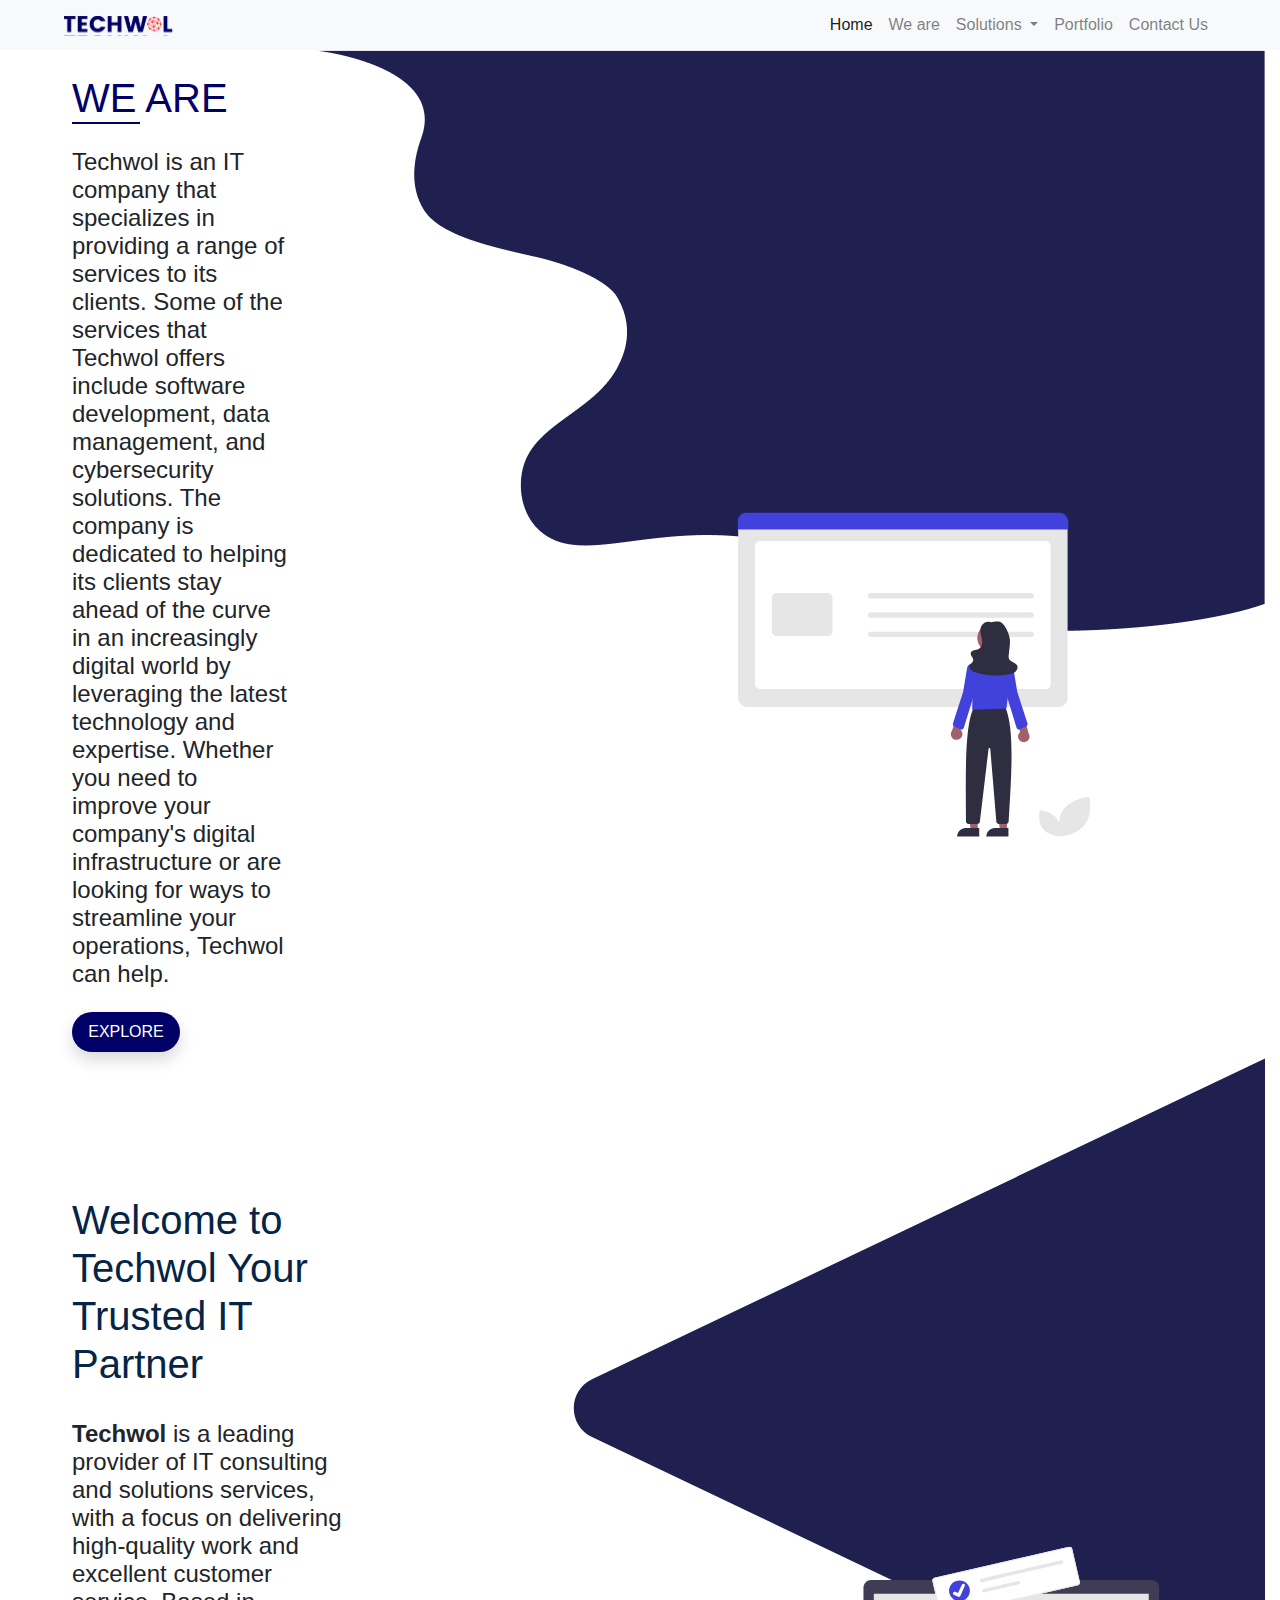
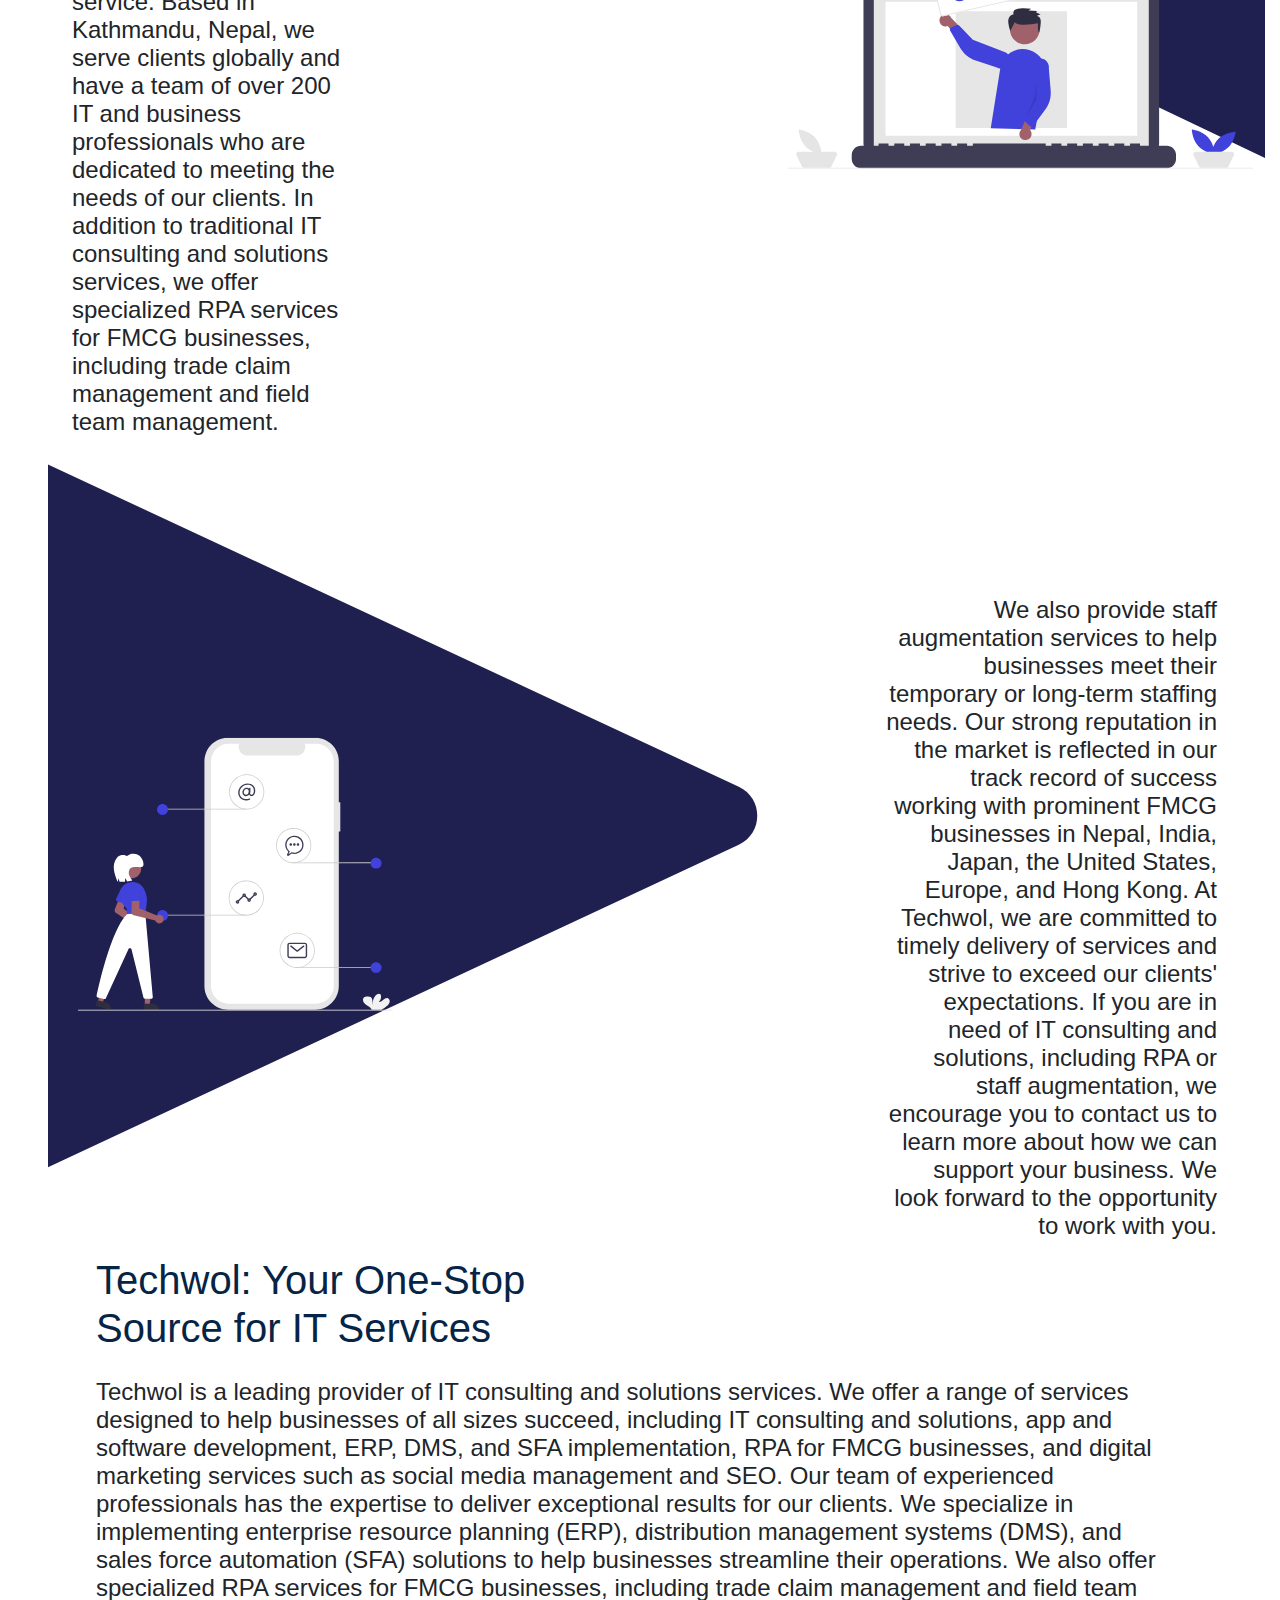
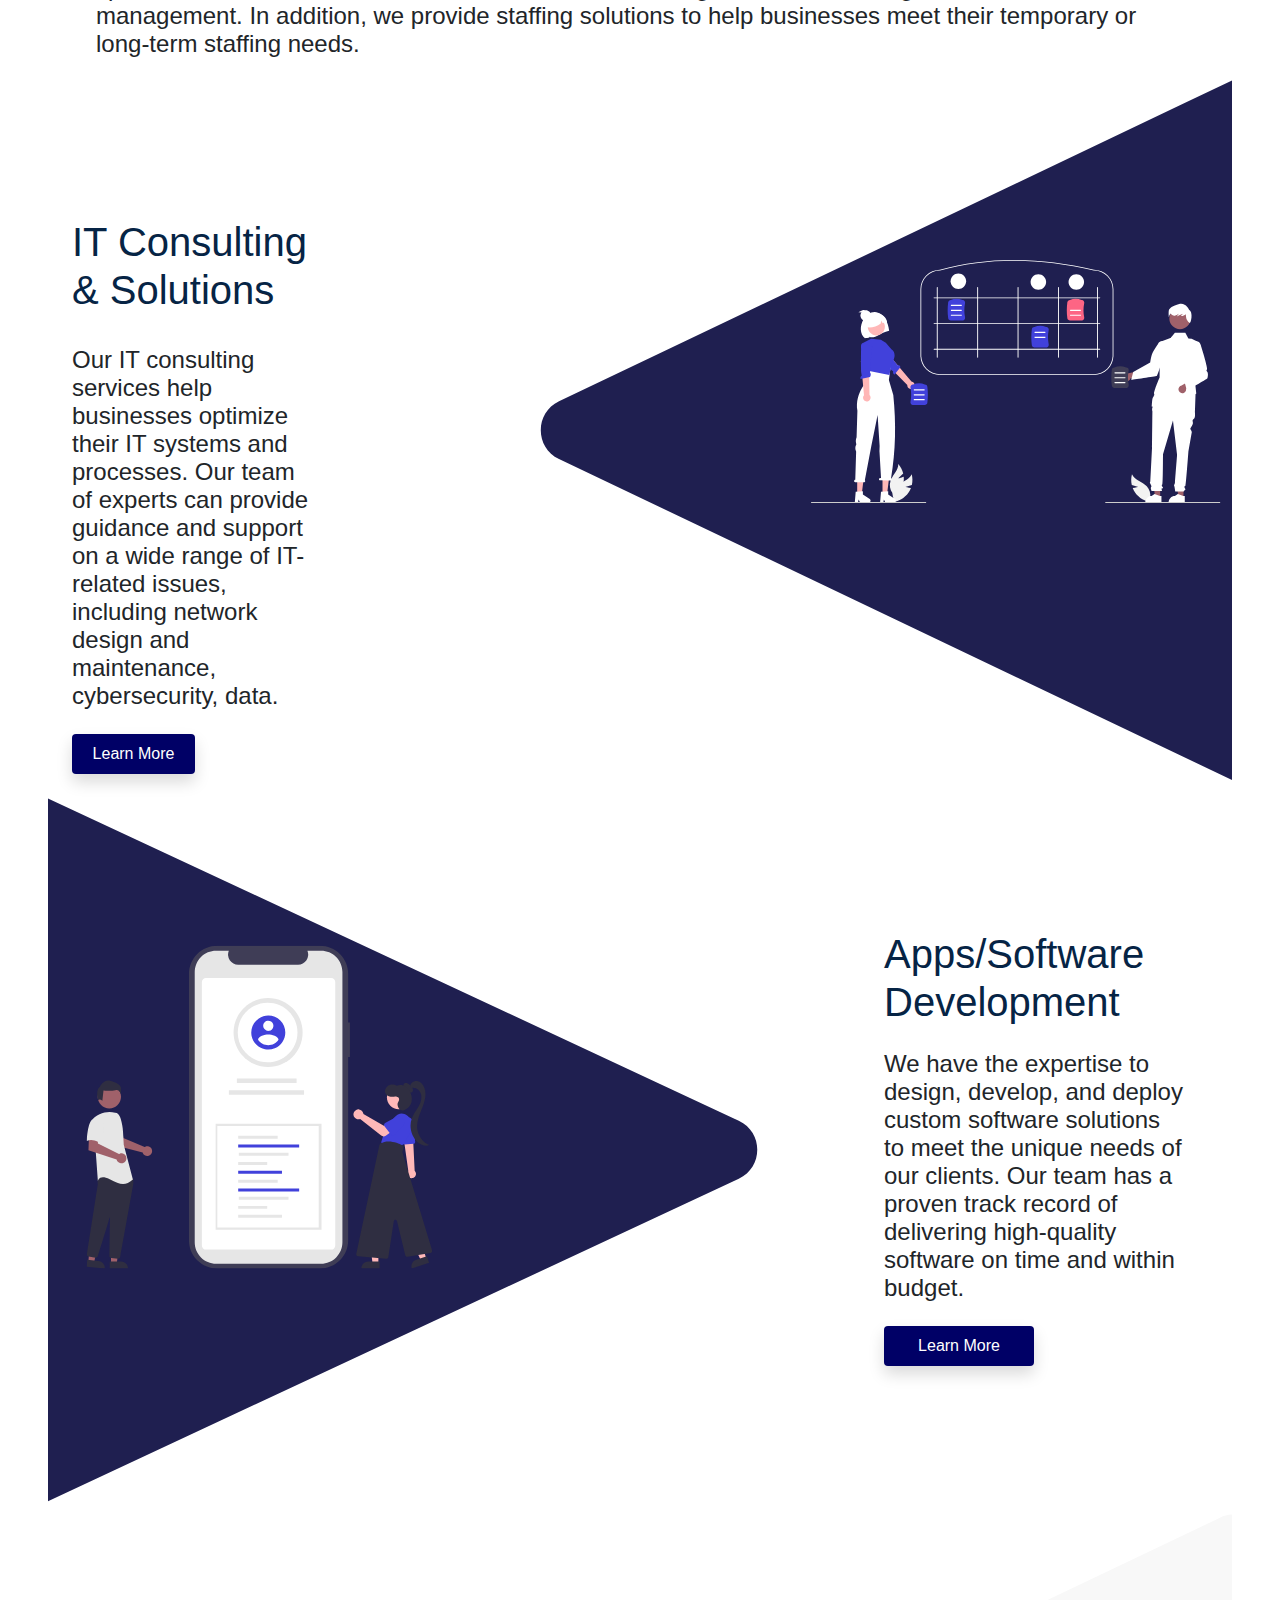
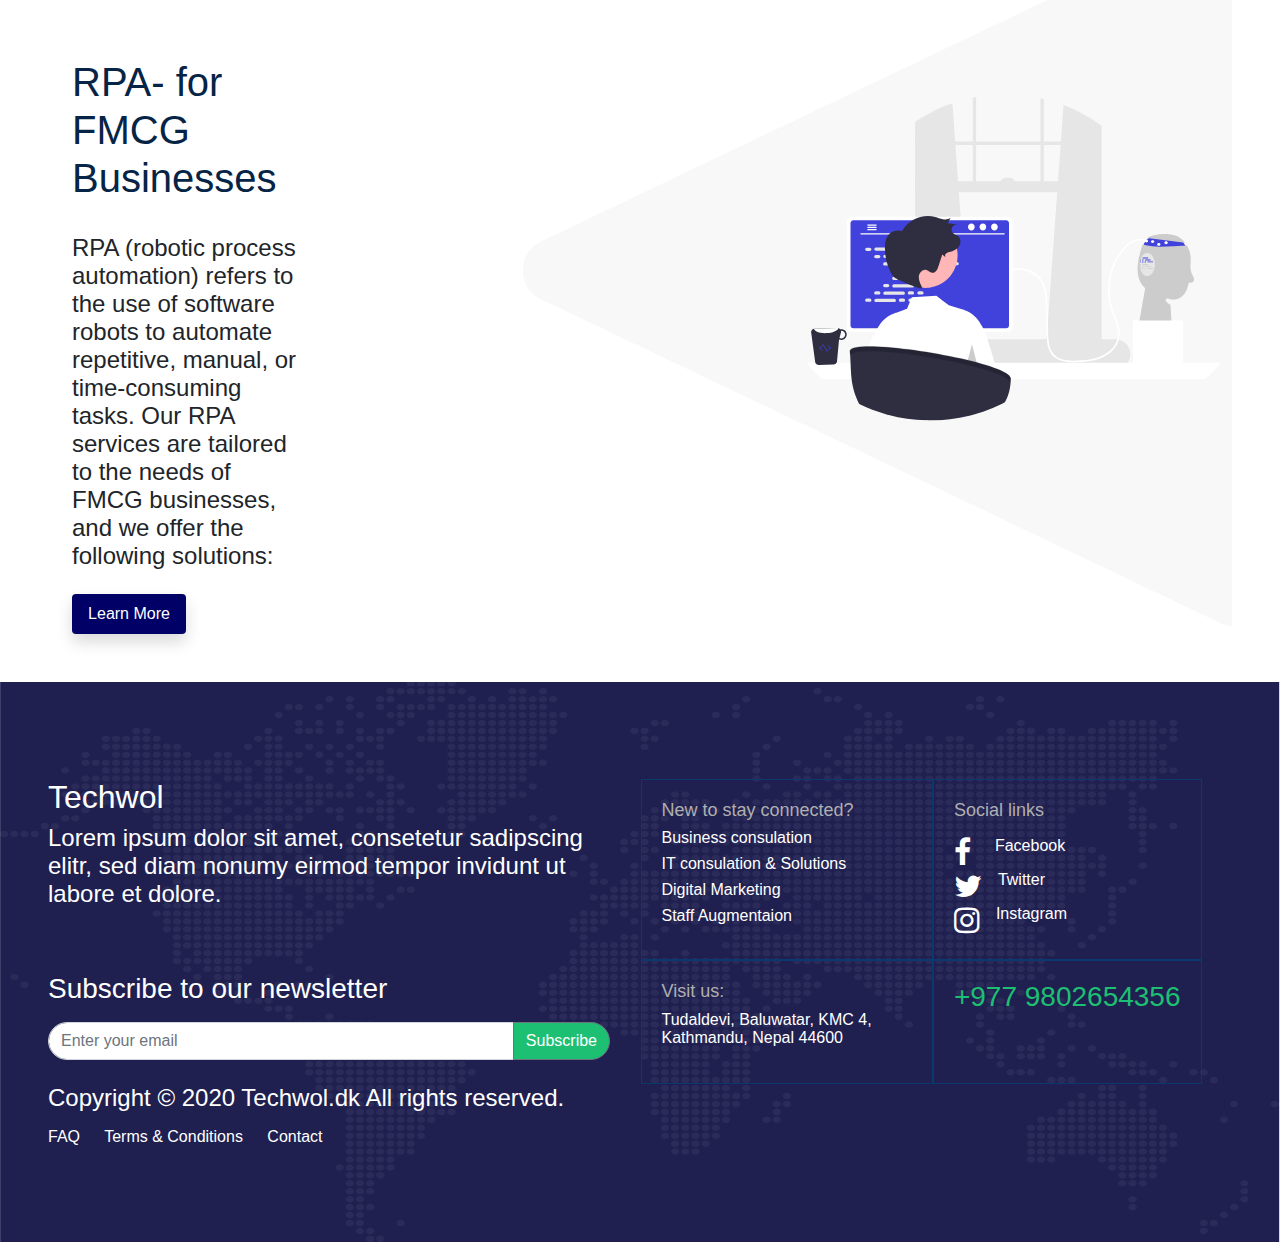
<file: Pages/abousUs.html>
<!DOCTYPE html>
<html lang="en">

<head>
    <meta charset="UTF-8">
    <meta http-equiv="X-UA-Compatible" content="IE=edge">
    <meta name="viewport" content="width=device-width, initial-scale=1.0">
    <title>Techwol</title>
    <link rel="stylesheet" href="https://cdn.jsdelivr.net/npm/bootstrap@4.3.1/dist/css/bootstrap.min.css"
        integrity="sha384-ggOyR0iXCbMQv3Xipma34MD+dH/1fQ784/j6cY/iJTQUOhcWr7x9JvoRxT2MZw1T" crossorigin="anonymous">
    <link rel="stylesheet" href="https://cdnjs.cloudflare.com/ajax/libs/font-awesome/4.7.0/css/font-awesome.min.css">
    <link rel="stylesheet" href="/style.css">

    <link rel="stylesheet" href="/css/global.css" />
    <link rel="stylesheet" href="/css/index.css" />
    <link rel="stylesheet" href="https://fonts.googleapis.com/css2?family=Inter:wght@400;600;700&display=swap" />
    <link rel="stylesheet" href="https://fonts.googleapis.com/css2?family=Poppins:wght@400;500&display=swap" />
</head>

<body>
    <style>
        p {
            font-size: 24px;
        }

        body {
            background-color: white;
        }
    </style>
    <nav class="navbar navbar-expand-lg navbar-light bg-light">
        <div class="container-fluid px-md-5">
            <a class="navbar-brand" href="/Pages/index.html">
                <img src="/assets/logo.svg" class="img-fluid" alt="Techwol">
            </a>
            <button class="navbar-toggler" type="button" data-toggle="collapse" data-target="#navbarNav"
                aria-controls="navbarNav" aria-expanded="false" aria-label="Toggle navigation">
                <span class="navbar-toggler-icon"></span>
            </button>
            <div class="collapse navbar-collapse" id="navbarNav">
                <ul class="navbar-nav ml-auto">
                    <li class="nav-item active">
                        <a class="nav-link" href="/Pages/index.html">Home <span class="sr-only">(current)</span></a>
                    </li>
                    <li class="nav-item">
                        <a class="nav-link" href="/Pages/abousUs.html">We are</a>
                    </li>
                    <li class="nav-item dropdown">
                        <a class="nav-link dropdown-toggle" href="/Pages/solutions.html" id="navbarDropdown"
                            role="button" data-hover="dropdown" aria-haspopup="true" aria-expanded="false">
                            Solutions
                        </a>
                        <div class="dropdown-menu" aria-labelledby="navbarDropdown">
                            <h2 class="pl-3">Solutions</h2>
                            <div class="gridContainer">
                                <div class="gridItem">
                                    <p class="title">Software Development</p>
                                </div>
                                <div class="gridItem">
                                    <p class="title">Digital Marketing</p>
                                </div>
                            </div>
                            <div class="mt-5 dropdown-divider"></div>
                            <div class="gridContainer">
                                <div class="gridItem">
                                    <p class="title">Business consulation</p>
                                </div>
                                <div class="gridItem">
                                    <p class="title">IT Consulation & Solutions</p>
                                </div>
                            </div>
                            <div class="smallCircle" style="position: relative; background-color: #1DBF73;height:100px;width:100px;bottom: -166px;
                                left: 53px;">
                            </div>
                            <div class="smallCircle"
                                style="position: relative; background-color: #1DBF73;height:100px;width:100px;bottom: -29px;left: -11px;">
                            </div>
                        </div>
                    </li>
                    <li class="nav-item">
                        <a class="nav-link" href="/Pages/portfolio.html">Portfolio</a>
                    </li>
                    <li class="nav-item">
                        <a class="nav-link" href="/Pages/contactUs.html">Contact Us</a>
                    </li>
                </ul>
            </div>
        </div>
    </nav>
    <main class="container-fluid pl-5">
        <div class="weAreContainer">
            <div class="row pl-4">
                <div class="col pt-4">
                    <h1 style="margin-bottom: 0; color: #000066;">WE ARE</h1>
                    <div style="height: 2px; width: 68px; background-color: #000066;margin-bottom: 24px;">
                    </div>
                    <p>Techwol is an IT company that specializes in providing a range of services to its clients. Some
                        of
                        the services that Techwol offers include software development, data management, and
                        cybersecurity
                        solutions. The company is dedicated to helping its clients stay ahead of the curve in an
                        increasingly digital world by leveraging the latest technology and expertise. Whether you need
                        to
                        improve your company's digital infrastructure or are looking for ways to streamline your
                        operations,
                        Techwol can help.</p>
                    <button type="button"
                        class="mt-4 p-2 btn btn-primary btn-block shadow rounded-pill w-50">EXPLORE</button>
                </div>
                <div class="col">
                    <img src="/assets/wave.png" alt="">
                    <img class="waveImg" src="/assets/Group 1000001867.svg" alt="">
                </div>
            </div>
        </div>
        <div class="welcomeContainer">
            <div class="row pl-4 stack">
                <div class="col pt-5">
                    <div class="pt-5"></div>
                    <div class="pt-5"></div>
                    <h1>Welcome to Techwol Your Trusted IT Partner</h1>
                    <p class="pt-4"><b>Techwol</b> is a leading provider of IT consulting and solutions services, with a
                        focus on delivering
                        high-quality work and excellent customer service. Based in Kathmandu, Nepal, we serve clients
                        globally and have a team of over 200 IT and business professionals who are dedicated to meeting
                        the needs of our clients. In addition to traditional IT consulting and solutions services, we
                        offer specialized RPA services for FMCG businesses, including trade claim management and field
                        team management. </p>
                </div>
                <div class="px-5"></div>
                <div class="px-5"></div>
                <div class="col">
                    <img src="/assets/lessthan.svg" alt="">
                    <img class="waveImg" style="bottom: 283px;" src="/assets/tech.svg" alt="">
                </div>
            </div>
        </div>

        <div class="phoneContainer">
            <div class="row stack pr-5">
                <div class="col">
                    <img src="/assets/greaterthan.svg" alt="">
                    <img class="waveImg" style="right: 380px;
                bottom: 245px;" src="/assets/phone.svg" alt="">
                </div>
                <div class="px-5"></div>
                <div class="col">
                    <div class="pt-5"></div>
                    <div class="pt-5"></div>
                    <div class="pt-5"></div>
                    <p class="text-right">We also provide staff augmentation services to help businesses meet their
                        temporary or long-term
                        staffing needs. Our strong reputation in the market is reflected in our track record of success
                        working with prominent FMCG businesses in Nepal, India, Japan, the United States, Europe, and
                        Hong
                        Kong. At Techwol, we are committed to timely delivery of services and strive to exceed our
                        clients'
                        expectations. If you are in need of IT consulting and solutions, including RPA or staff
                        augmentation, we encourage you to contact us to learn more about how we can support your
                        business.
                        We look forward to the opportunity to work with you. </p>
                </div>
            </div>
        </div>
    </main>
    <div class="container-fluid px-5">
        <div class="px-5">
            <h1>Techwol: Your One-Stop <br>Source for IT Services</h1>
            <br>
            <p>Techwol is a leading provider of IT consulting and solutions services. We offer a range of services
                designed
                to help businesses of all sizes succeed, including IT consulting and solutions, app and software
                development, ERP, DMS, and SFA implementation, RPA for FMCG businesses, and digital marketing services
                such
                as social media management and SEO. Our team of experienced professionals has the expertise to deliver
                exceptional results for our clients. We specialize in implementing enterprise resource planning (ERP),
                distribution management systems (DMS), and sales force automation (SFA) solutions to help businesses
                streamline their operations. We also offer specialized RPA services for FMCG businesses, including trade
                claim management and field team management. In addition, we provide staffing solutions to help
                businesses
                meet their temporary or long-term staffing needs.
            </p>
        </div>

        <div class="welcomeContainer pr-0">
            <div class="row pl-4 stack">
                <div class="col pt-5">
                    <div class="pt-5"></div>
                    <div class="pt-5"></div>
                    <h1>IT Consulting & Solutions</h1>
                    <p class="pt-4">Our IT consulting services help businesses optimize their IT systems and processes.
                        Our team of experts can provide guidance and support on a wide range of IT-related issues,
                        including network design and maintenance, cybersecurity, data.</p>
                    <button type="button" class="mt-4 p-2 btn btn-primary btn-block shadow rounded w-50">Learn
                        More</button>
                </div>
                <div class="px-5"></div>
                <div class="px-5"></div>
                <div class="col">
                    <img src="/assets/lessthan.svg" alt="">
                    <img class="waveImg" style="bottom: 283px;" src="/assets/LearnMore.svg" alt="">
                </div>
            </div>
        </div>

        <div class="phoneContainer">
            <div class="row stack pr-5">
                <div class="col">
                    <img src="/assets/greaterthan.svg" alt="">
                    <img class="waveImg" style="right: 340px;
                bottom: 245px;" src="/assets/appDev.svg" alt="">
                </div>
                <div class="px-5"></div>
                <div class="col">
                    <div class="pt-5"></div>
                    <div class="pt-5"></div>
                    <div class="pt-5"></div>
                    <h1>Apps/Software Development</h1>
                    <p class="text-left pt-3">We have the expertise to design, develop, and deploy custom software
                        solutions
                        to meet the unique needs of our clients. Our team has a proven track record of delivering
                        high-quality software on time and within budget.</p>
                    <button type="button" class="mt-4 p-2 btn btn-primary btn-block shadow rounded w-50">Learn
                        More</button>
                </div>
            </div>
        </div>

        <div class="welcomeContainer pr-0">
            <div class="row pl-4 stack">
                <div class="col pt-5">
                    <div class="pt-5"></div>
                    <div class="pt-5"></div>
                    <h1>RPA- for FMCG Businesses</h1>
                    <p class="pt-4">RPA (robotic process automation) refers to the use of software robots to automate
                        repetitive, manual, or time-consuming tasks. Our RPA services are tailored to the needs of FMCG
                        businesses, and we offer the following solutions:
                    </p>
                    <button type="button" class="mt-4 p-2 btn btn-primary btn-block shadow rounded w-50">Learn
                        More</button>
                </div>
                <div class="px-5"></div>
                <div class="px-5"></div>
                <div class="col">
                    <img src="/assets/greyLessThan.svg" alt="">
                    <img class="waveImg" style="bottom: 213px;" src="/assets/RPA.svg" alt="">
                </div>
            </div>
        </div>
    </div>
    <div class="pt-5 page__Footer" style="position: relative;">
        <img src="/assets/worldMap.svg" style="position: absolute; object-fit: cover; height: 100%;width: 100%;" alt="">
        <div class="row container-fluid p-5">
            <div class="col pt-5">
                <a href="/Pages/index.html">
                    <h2 class="header">Techwol</h2>
                </a>
                <p class="subHeader">Lorem ipsum dolor sit amet, consetetur sadipscing elitr, sed diam nonumy eirmod
                    tempor invidunt ut
                    labore et dolore.</p>
                <div class="p-4"></div>
                <h3 class="message">Subscribe to our newsletter</h3>
                <div class="input-group mt-3">
                    <input type="text" class="form-control" placeholder="Enter your email"
                        aria-label="Enter your email here" aria-describedby="button-addon2">
                    <div class="input-group-append">
                        <button class="btn btn-outline-secondary" type="button" id="button-addon2">Subscribe</button>
                    </div>
                </div>
                <p class="subHeader pt-4">Copyright © 2020 <a href="#">Techwol.dk</a> All
                    rights reserved.</p>
                <div class="options">
                    <a href="#" style="padding-right: 20px;">FAQ</a>
                    <a href="#" style="padding-right: 20px;">Terms & Conditions</a>
                    <a href="#">Contact</a>
                </div>
            </div>
            <div class="col pt-5">
                <div class="grid-container">
                    <div class="grid-item text-left">
                        <h5 style="color: #AFAFAF; font-size: 18px;">New to stay connected?</h5>
                        <div style="display: grid; ">
                            <a href="#" class="subHeader pb-2" style="font-size: 16px;">Business consulation</a>
                            <a class="subHeader pb-2" style="font-size: 16px;">IT consulation & Solutions</a>
                            <a class="subHeader pb-2" style="font-size: 16px;">Digital Marketing</a>
                            <a class="subHeader pb-2" style="font-size: 16px;">Staff Augmentaion</a>
                        </div>
                    </div>
                    <div class="grid-item text-left">

                        <h5 style="color: #AFAFAF; font-size: 18px;">Social links</h5>
                        <a href="" class="d-flex pt-2">
                            <i class="fa fa-facebook" aria-hidden="true"></i>
                            <p class="pl-4" style="font-size: 16px;">Facebook</p>
                        </a>
                        <a href="" class="d-flex">
                            <i class="fa fa-twitter"></i>
                            <p class="pl-3" style="font-size: 16px;">Twitter</p>
                        </a>
                        <a href="" class="d-flex">
                            <i class="fa fa-instagram"></i>
                            <p class="pl-3" style="font-size: 16px;">Instagram</p>
                        </a>
                    </div>
                    <div class="grid-item text-left">
                        <h5 style="color: #AFAFAF; font-size: 18px;">Visit us:</h5>
                        <p class="subHeader" style="font-size: 16px;">Tudaldevi, Baluwatar, KMC 4,
                            Kathmandu, Nepal 44600</p>
                    </div>
                    <div class="grid-item text-center">
                        <p href="#" style="color: #1DBF73; font-size: 28px;">+977 9802654356</p>
                    </div>
                </div>
            </div>
        </div>
    </div>
</body>

<script src="/js/navBar.js"></script>
<script src="/js/load.js"></script>
<script src="https://code.jquery.com/jquery-3.3.1.slim.min.js"
    integrity="sha384-q8i/X+965DzO0rT7abK41JStQIAqVgRVzpbzo5smXKp4YfRvH+8abtTE1Pi6jizo"
    crossorigin="anonymous"></script>
<script src="https://cdn.jsdelivr.net/npm/popper.js@1.14.7/dist/umd/popper.min.js"
    integrity="sha384-UO2eT0CpHqdSJQ6hJty5KVphtPhzWj9WO1clHTMGa3JDZwrnQq4sF86dIHNDz0W1"
    crossorigin="anonymous"></script>
<script src="https://cdn.jsdelivr.net/npm/bootstrap@4.3.1/dist/js/bootstrap.min.js"
    integrity="sha384-JjSmVgyd0p3pXB1rRibZUAYoIIy6OrQ6VrjIEaFf/nJGzIxFDsf4x0xIM+B07jRM"
    crossorigin="anonymous"></script>

</html>
</file>
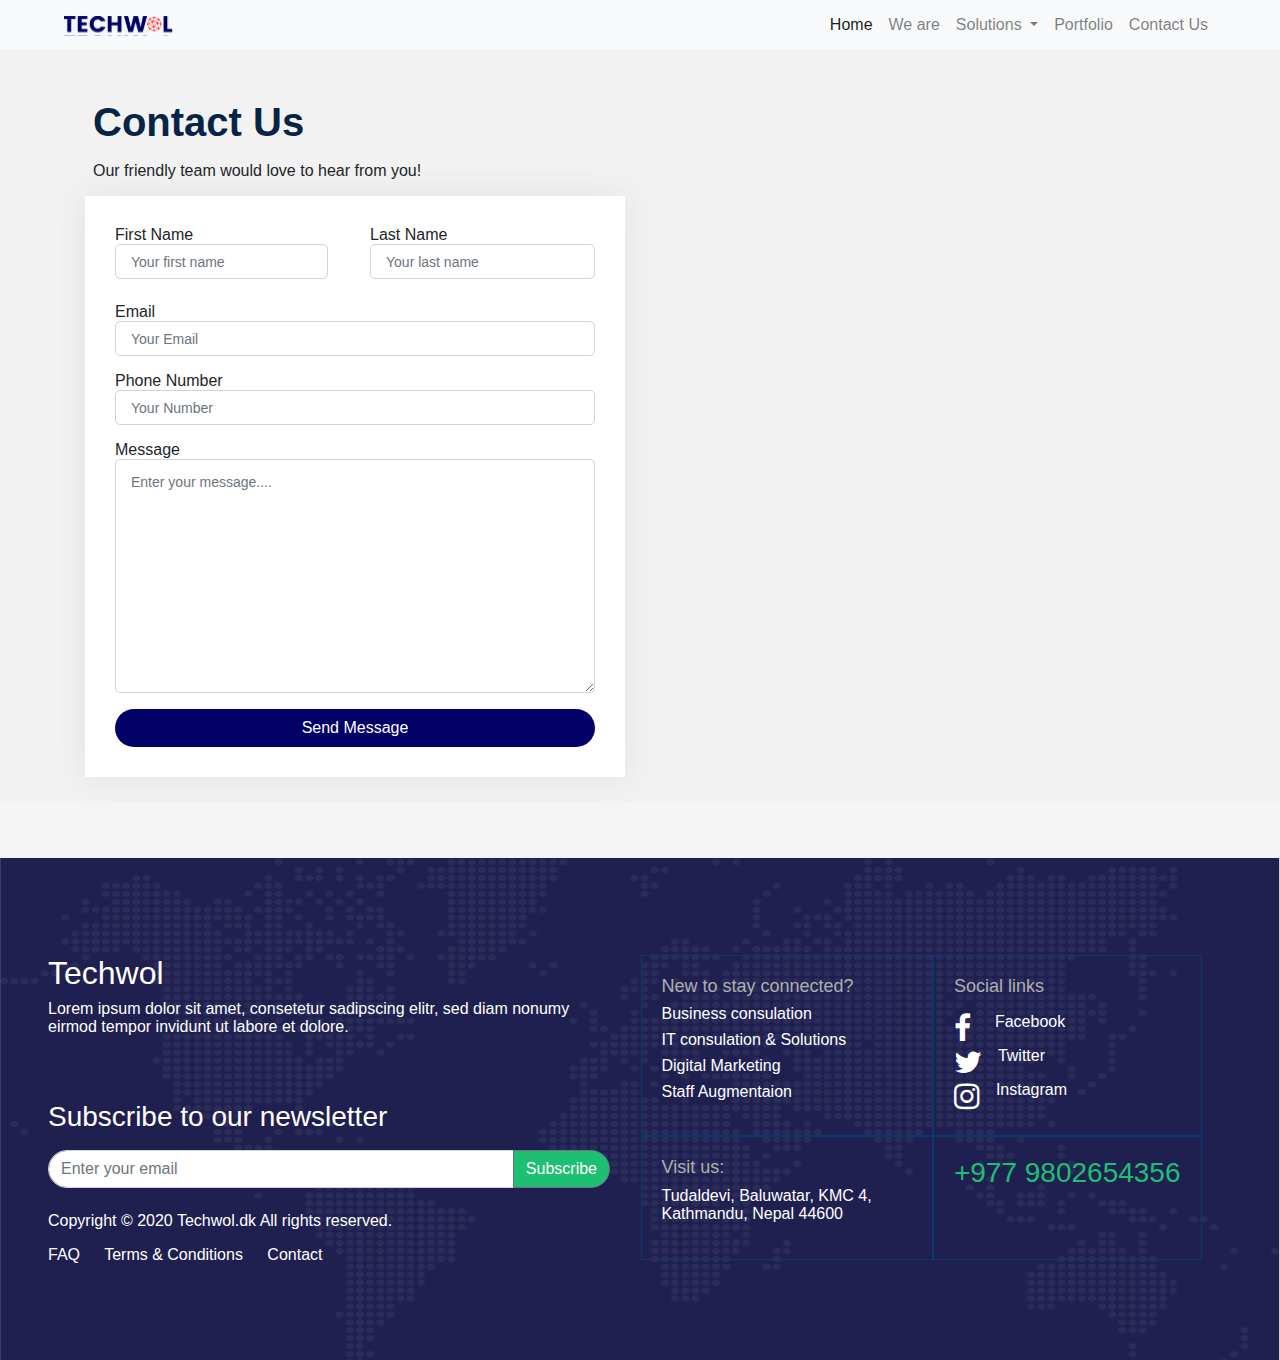
<file: Pages/contactUs.html>
<!DOCTYPE html>
<html lang="en">

<head>
    <meta charset="UTF-8">
    <meta http-equiv="X-UA-Compatible" content="IE=edge">
    <meta name="viewport" content="width=device-width, initial-scale=1.0">
    <title>Techwol</title>
    <link rel="stylesheet" href="https://cdn.jsdelivr.net/npm/bootstrap@4.3.1/dist/css/bootstrap.min.css"
        integrity="sha384-ggOyR0iXCbMQv3Xipma34MD+dH/1fQ784/j6cY/iJTQUOhcWr7x9JvoRxT2MZw1T" crossorigin="anonymous">
    <link rel="stylesheet" href="https://cdnjs.cloudflare.com/ajax/libs/font-awesome/4.7.0/css/font-awesome.min.css">
    <link rel="stylesheet" href="/style.css">

    <link rel="stylesheet" href="/css/global.css" />
    <link rel="stylesheet" href="/css/index.css" />
    <link rel="stylesheet" href="https://fonts.googleapis.com/css2?family=Inter:wght@400;600;700&display=swap" />
    <link rel="stylesheet" href="https://fonts.googleapis.com/css2?family=Poppins:wght@400;500&display=swap" />
</head>

<body>
    <nav class="navbar navbar-expand-lg navbar-light bg-light">
        <div class="container-fluid px-md-5">
            <a class="navbar-brand" href="/Pages/index.html">
                <img src="/assets/logo.svg" class="img-fluid" alt="Techwol">
            </a>
            <button class="navbar-toggler" type="button" data-toggle="collapse" data-target="#navbarNav"
                aria-controls="navbarNav" aria-expanded="false" aria-label="Toggle navigation">
                <span class="navbar-toggler-icon"></span>
            </button>
            <div class="collapse navbar-collapse" id="navbarNav">
                <ul class="navbar-nav ml-auto">
                    <li class="nav-item active">
                        <a class="nav-link" href="/Pages/index.html">Home <span class="sr-only">(current)</span></a>
                    </li>
                    <li class="nav-item">
                        <a class="nav-link" href="/Pages/abousUs.html">We are</a>
                    </li>
                    <li class="nav-item dropdown">
                        <a class="nav-link dropdown-toggle" href="/Pages/solutions.html" id="navbarDropdown"
                            role="button" data-hover="dropdown" aria-haspopup="true" aria-expanded="false">
                            Solutions
                        </a>
                        <div class="dropdown-menu" aria-labelledby="navbarDropdown">
                            <h2 class="pl-3">Solutions</h2>
                            <div class="gridContainer">
                                <div class="gridItem">
                                    <p class="title">Software Development</p>
                                </div>
                                <div class="gridItem">
                                    <p class="title">Digital Marketing</p>
                                </div>
                            </div>
                            <div class="mt-5 dropdown-divider"></div>
                            <div class="gridContainer">
                                <div class="gridItem">
                                    <p class="title">Business consulation</p>
                                </div>
                                <div class="gridItem">
                                    <p class="title">IT Consulation & Solutions</p>
                                </div>
                            </div>
                            <div class="smallCircle" style="position: relative; background-color: #1DBF73;height:100px;width:100px;bottom: -166px;
                                left: 53px;">
                            </div>
                            <div class="smallCircle"
                                style="position: relative; background-color: #1DBF73;height:100px;width:100px;bottom: -29px;left: -11px;">
                            </div>
                        </div>
                    </li>
                    <li class="nav-item">
                        <a class="nav-link" href="/Pages/portfolio.html">Portfolio</a>
                    </li>
                    <li class="nav-item">
                        <a class="nav-link" href="/Pages/contactUs.html">Contact Us</a>
                    </li>
                </ul>
            </div>
        </div>
    </nav>

    <main>
        <section class="pb-2 product-banner">
            <section class="mission pt-5" style="background-color: #F2F2F2;">
                <div class="container">
                    <section id="contact" class="contact section-bg">
                        <div class="row">
                            <div class="col-lg-6">
                                <div class="text-left pl-2 ">
                                    <h1 class="text-bold mb-3" style="font-weight: 700;">Contact Us</h1>
                                    <p>Our friendly team would love to hear from you!</p>
                                </div>
                                <form action="" method="post" role="form" class="php-email-form">
                                    <div class="row">
                                        <div class="col-md-6 form-group">
                                            <style>
                                                label span {
                                                    width: 200px;
                                                    display: inline-block;
                                                }
                                            </style>
                                            <label>
                                                <span>First Name</span>
                                                <input type="text" name="name" class="form-control" id="name"
                                                    placeholder="Your first name" required>
                                            </label>
                                        </div>
                                        <div class="col-md-6 form-group mt-3 mt-md-0">
                                                <span>Last Name</span>
                                                <input type="text" class="form-control" name="name" id="name"
                                                    placeholder="Your last name" required>
                                        </div>
                                    </div>
                                    <div class="form-group">
                                        <!-- <input type="text" class="form-control" name="subject" id="subject"
                                            placeholder="Subject" required> -->

                                        <span>Email</span>
                                        <input type="email" class="form-control" name="email" id="email"
                                            placeholder="Your Email" required>

                                    </div>
                                    <div class="form-group">
                                        <span>Phone Number</span>
                                        <input type="number" class="form-control" name="number" id="number"
                                            placeholder="Your Number" required>

                                    </div>
                                    <div class="form-group mt-3">
                                        <span>Message</span>
                                        <textarea class="form-control" name="message" rows="5" placeholder="Enter your message...."
                                            required></textarea>
                                    </div>
                                    <div class="my-3">
                                        <div class="loading">Loading</div>
                                        <div class="error-message"></div>
                                        <div class="sent-message">Your message has been sent. Thank you!</div>
                                    </div>
                                    <div class="text-center"><button type="submit">Send Message</button></div>
                                </form>
                            </div>
                            <div class="col-lg-6 ">
                                <iframe
                                    src="https://www.google.com/maps/embed?pb=!1m18!1m12!1m3!1d3531.4732044918874!2d85.31817941506264!3d27.733546982781085!2m3!1f0!2f0!3f0!3m2!1i1024!2i768!4f13.1!3m3!1m2!1s0x0%3A0xabf9c82be5b2606!2zMjfCsDQ0JzAwLjgiTiA4NcKwMTknMTMuMyJF!5e0!3m2!1sen!2snp!4v1667748545391!5m2!1sen!2snp"
                                    style="border:0; width: 100%; height: 700px;" allowfullscreen="" loading="lazy"
                                    referrerpolicy="no-referrer-when-downgrade"></iframe>
                            </div>
                        </div>

                </div>
            </section>
    </main>

    <div class="pt-5 page__Footer" style="position: relative;">
        <img src="/assets/worldMap.svg" style="position: absolute; object-fit: cover; height: 100%;width: 100%;" alt="">
        <div class="row container-fluid p-5">
            <div class="col pt-5">
                <a href="/Pages/index.html">
                    <h2 class="header">Techwol</h2>
                </a>
                <p class="subHeader">Lorem ipsum dolor sit amet, consetetur sadipscing elitr, sed diam nonumy eirmod
                    tempor invidunt ut
                    labore et dolore.</p>
                <div class="p-4"></div>
                <h3 class="message">Subscribe to our newsletter</h3>
                <div class="input-group mt-3">
                    <input type="text" class="form-control" placeholder="Enter your email"
                        aria-label="Enter your email here" aria-describedby="button-addon2">
                    <div class="input-group-append">
                        <button class="btn btn-outline-secondary" type="button" id="button-addon2">Subscribe</button>
                    </div>
                </div>
                <p class="subHeader pt-4">Copyright © 2020 <a href="#">Techwol.dk</a> All
                    rights reserved.</p>
                <div class="options">
                    <a href="#" style="padding-right: 20px;">FAQ</a>
                    <a href="#" style="padding-right: 20px;">Terms & Conditions</a>
                    <a href="#">Contact</a>
                </div>
            </div>
            <div class="col pt-5">
                <div class="grid-container">
                    <div class="grid-item text-left">
                        <h5 style="color: #AFAFAF; font-size: 18px;">New to stay connected?</h5>
                        <div style="display: grid; ">
                            <a href="#" class="subHeader pb-2" style="font-size: 16px;">Business consulation</a>
                            <a class="subHeader pb-2" style="font-size: 16px;">IT consulation & Solutions</a>
                            <a class="subHeader pb-2" style="font-size: 16px;">Digital Marketing</a>
                            <a class="subHeader pb-2" style="font-size: 16px;">Staff Augmentaion</a>
                        </div>
                    </div>
                    <div class="grid-item text-left">

                        <h5 style="color: #AFAFAF; font-size: 18px;">Social links</h5>
                        <a href="" class="d-flex pt-2">
                            <i class="fa fa-facebook" aria-hidden="true"></i>
                            <p class="pl-4" style="font-size: 16px;">Facebook</p>
                        </a>
                        <a href="" class="d-flex">
                            <i class="fa fa-twitter"></i>
                            <p class="pl-3" style="font-size: 16px;">Twitter</p>
                        </a>
                        <a href="" class="d-flex">
                            <i class="fa fa-instagram"></i>
                            <p class="pl-3" style="font-size: 16px;">Instagram</p>
                        </a>
                    </div>
                    <div class="grid-item text-left">
                        <h5 style="color: #AFAFAF; font-size: 18px;">Visit us:</h5>
                        <p class="subHeader" style="font-size: 16px;">Tudaldevi, Baluwatar, KMC 4,
                            Kathmandu, Nepal 44600</p>
                    </div>
                    <div class="grid-item text-center">
                        <p href="#" style="color: #1DBF73; font-size: 28px;">+977 9802654356</p>
                    </div>
                </div>
            </div>
        </div>
    </div>


</body>

<script src="/js/navBar.js"></script>
<script src="/js/load.js"></script>
<script src="https://code.jquery.com/jquery-3.3.1.slim.min.js"
    integrity="sha384-q8i/X+965DzO0rT7abK41JStQIAqVgRVzpbzo5smXKp4YfRvH+8abtTE1Pi6jizo"
    crossorigin="anonymous"></script>
<script src="https://cdn.jsdelivr.net/npm/popper.js@1.14.7/dist/umd/popper.min.js"
    integrity="sha384-UO2eT0CpHqdSJQ6hJty5KVphtPhzWj9WO1clHTMGa3JDZwrnQq4sF86dIHNDz0W1"
    crossorigin="anonymous"></script>
<script src="https://cdn.jsdelivr.net/npm/bootstrap@4.3.1/dist/js/bootstrap.min.js"
    integrity="sha384-JjSmVgyd0p3pXB1rRibZUAYoIIy6OrQ6VrjIEaFf/nJGzIxFDsf4x0xIM+B07jRM"
    crossorigin="anonymous"></script>

</html>
</file>
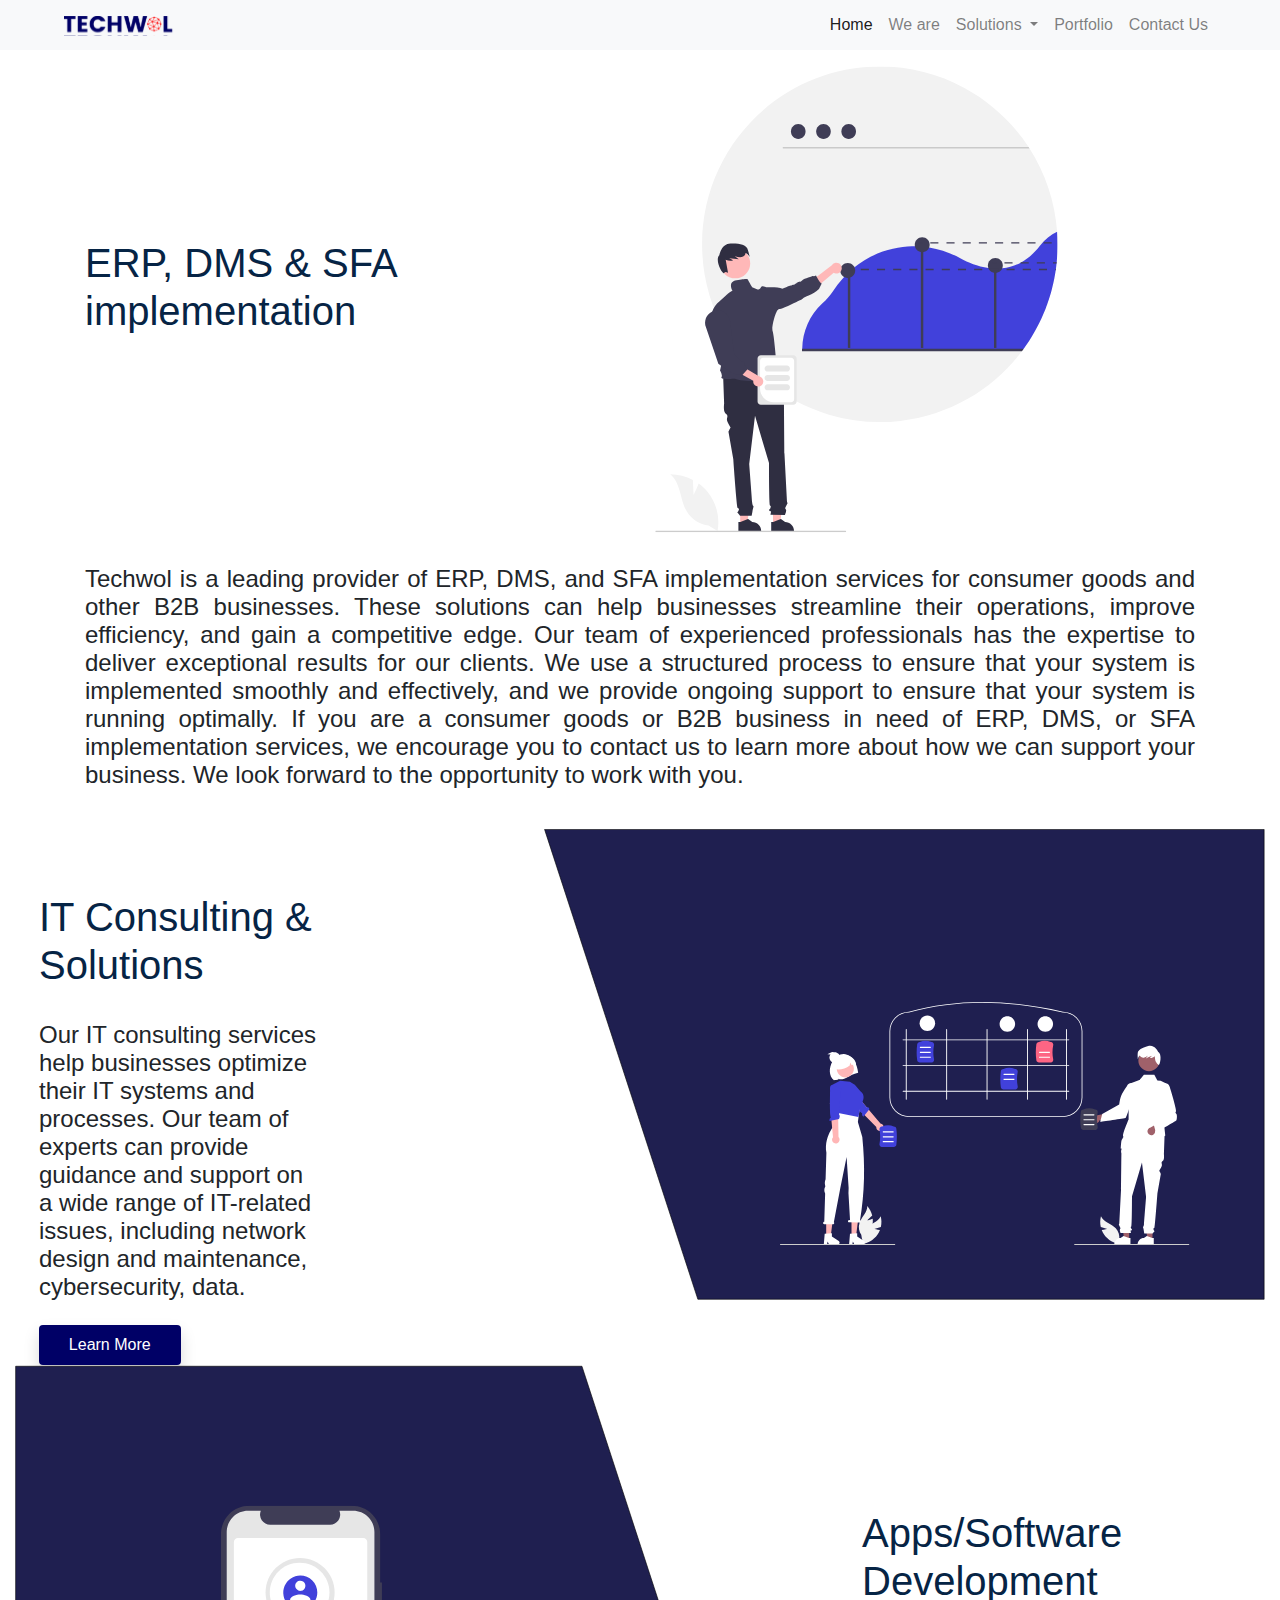
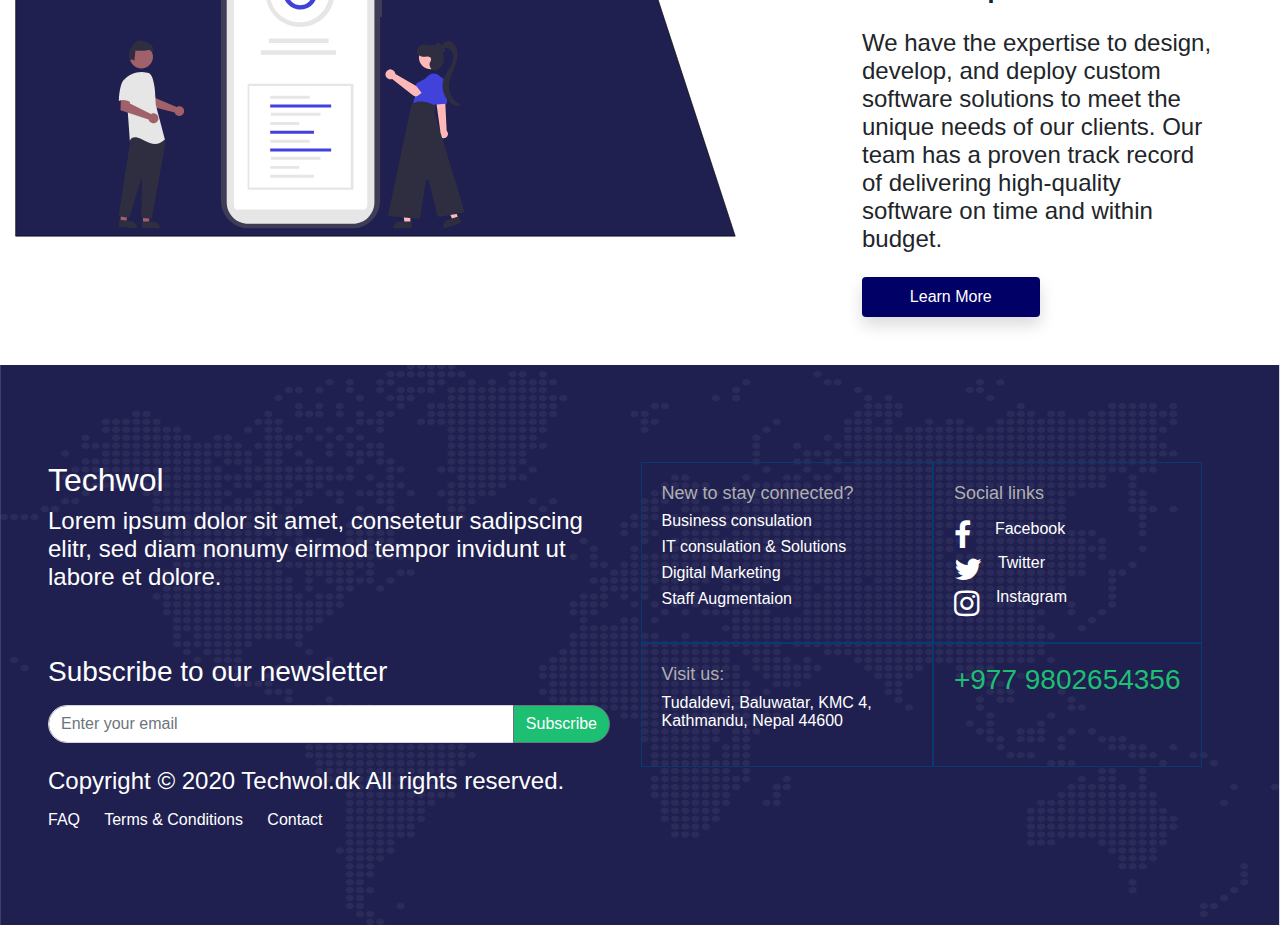
<file: Pages/portfolio.html>
<!DOCTYPE html>
<html lang="en">

<head>
    <meta charset="UTF-8">
    <meta http-equiv="X-UA-Compatible" content="IE=edge">
    <meta name="viewport" content="width=device-width, initial-scale=1.0">
    <title>Techwol</title>
    <link rel="stylesheet" href="https://cdn.jsdelivr.net/npm/bootstrap@4.3.1/dist/css/bootstrap.min.css"
        integrity="sha384-ggOyR0iXCbMQv3Xipma34MD+dH/1fQ784/j6cY/iJTQUOhcWr7x9JvoRxT2MZw1T" crossorigin="anonymous">
    <link rel="stylesheet" href="https://cdnjs.cloudflare.com/ajax/libs/font-awesome/4.7.0/css/font-awesome.min.css">
    <link rel="stylesheet" href="/style.css">

    <link rel="stylesheet" href="/css/global.css" />
    <link rel="stylesheet" href="/css/index.css" />
    <link rel="stylesheet" href="https://fonts.googleapis.com/css2?family=Inter:wght@400;600;700&display=swap" />
    <link rel="stylesheet" href="https://fonts.googleapis.com/css2?family=Poppins:wght@400;500&display=swap" />
</head>

<body>
    <style>
        body {
            background-color: white;
        }
        p{
            font-size: 24px;
        }
    </style>
    <nav class="navbar navbar-expand-lg navbar-light bg-light">
        <div class="container-fluid px-md-5">
            <a class="navbar-brand" href="/Pages/index.html">
                <img src="/assets/logo.svg" class="img-fluid" alt="Techwol">
            </a>
            <button class="navbar-toggler" type="button" data-toggle="collapse" data-target="#navbarNav"
                aria-controls="navbarNav" aria-expanded="false" aria-label="Toggle navigation">
                <span class="navbar-toggler-icon"></span>
            </button>
            <div class="collapse navbar-collapse" id="navbarNav">
                <ul class="navbar-nav ml-auto">
                    <li class="nav-item active">
                        <a class="nav-link" href="/Pages/index.html">Home <span class="sr-only">(current)</span></a>
                    </li>
                    <li class="nav-item">
                        <a class="nav-link" href="/Pages/abousUs.html">We are</a>
                    </li>
                    <li class="nav-item dropdown">
                        <a class="nav-link dropdown-toggle" href="/Pages/solutions.html" id="navbarDropdown"
                            role="button" data-hover="dropdown" aria-haspopup="true" aria-expanded="false">
                            Solutions
                        </a>
                        <div class="dropdown-menu" aria-labelledby="navbarDropdown">
                            <h2 class="pl-3">Solutions</h2>
                            <div class="gridContainer">
                                <div class="gridItem">
                                    <p class="title">Software Development</p>
                                </div>
                                <div class="gridItem">
                                    <p class="title">Digital Marketing</p>
                                </div>
                            </div>
                            <div class="mt-5 dropdown-divider"></div>
                            <div class="gridContainer">
                                <div class="gridItem">
                                    <p class="title">Business consulation</p>
                                </div>
                                <div class="gridItem">
                                    <p class="title">IT Consulation & Solutions</p>
                                </div>
                            </div>
                            <div class="smallCircle" style="position: relative; background-color: #1DBF73;height:100px;width:100px;bottom: -166px;
                                left: 53px;">
                            </div>
                            <div class="smallCircle"
                                style="position: relative; background-color: #1DBF73;height:100px;width:100px;bottom: -29px;left: -11px;">
                            </div>
                        </div>
                    </li>
                    <li class="nav-item">
                        <a class="nav-link" href="/Pages/portfolio.html">Portfolio</a>
                    </li>
                    <li class="nav-item">
                        <a class="nav-link" href="/Pages/contactUs.html">Contact Us</a>
                    </li>
                </ul>
            </div>
        </div>
    </nav>

    <main class="container-fluid">
        <div class="erpContainer container pt-3">
            <div class="row">
                <div class="col" style="transform: translate(0%, 37%);">
                    <h1>ERP, DMS & SFA <br>
                        implementation</h1>
                </div>
                <div class="col">
                    <img src="/assets/erp.svg" alt="">
                </div>
            </div>
            <div class="p-3"></div>
            <p class="text-justify">Techwol is a leading provider of ERP, DMS, and SFA implementation services for consumer goods and other
                B2B businesses. These solutions can help businesses streamline their operations, improve efficiency, and
                gain a competitive edge.
                Our team of experienced professionals has the expertise to deliver exceptional results for our clients.
                We use a structured process to ensure that your system is implemented smoothly and effectively, and we
                provide ongoing support to ensure that your system is running optimally.
                If you are a consumer goods or B2B business in need of ERP, DMS, or SFA implementation services, we
                encourage you to contact us to learn more about how we can support your business. We look forward to the
                opportunity to work with you.
            </p>
        </div>

        <div class="welcomeContainer pr-0 pt-4">
            <div class="row pl-4 stack">
                <div class="col pt-5">
                    <div class="pt-3"></div>
                    <h1>IT Consulting & Solutions</h1>
                    <p class="pt-4">Our IT consulting services help businesses optimize their IT systems and processes.
                        Our team of experts can provide guidance and support on a wide range of IT-related issues,
                        including network design and maintenance, cybersecurity, data.</p>
                    <button type="button" class="mt-4 p-2 btn btn-primary btn-block shadow rounded w-50">Learn
                        More</button>
                </div>
                <div class="px-5"></div>
                <div class="px-5"></div>
                <div class="col">
                    <img src="/assets/consulting.svg" alt="">
                    <img class="waveImg" style="bottom: 120px; right: 90px;" src="/assets/LearnMore.svg" alt="">
                </div>
            </div>
        </div>

        <div class="phoneContainer">
            <div class="row stack pr-5">
                <div class="col">
                    <img src="/assets/apps.svg" alt="">
                    <img class="waveImg" style="right: 286px;
                    bottom: 88px;" src="/assets/appDev.svg" alt="">
                </div>
                <div class="px-5"></div>
                <div class="col">
                    <div class="pt-5"></div>
                    <div class="pt-5"></div>
                    <div class="pt-5"></div>
                    <h1>Apps/Software Development</h1>
                    <p class="text-left pt-3">We have the expertise to design, develop, and deploy custom software
                        solutions
                        to meet the unique needs of our clients. Our team has a proven track record of delivering
                        high-quality software on time and within budget.</p>
                    <button type="button" class="mt-4 p-2 btn btn-primary btn-block shadow rounded w-50">Learn
                        More</button>
                </div>
            </div>
        </div>
    </main>

    <div class="pt-5 page__Footer" style="position: relative;">
        <img src="/assets/worldMap.svg" style="position: absolute; object-fit: cover; height: 100%;width: 100%;" alt="">
        <div class="row container-fluid p-5">
            <div class="col pt-5">
                <a href="/Pages/index.html">
                    <h2 class="header">Techwol</h2>
                </a>
                <p class="subHeader">Lorem ipsum dolor sit amet, consetetur sadipscing elitr, sed diam nonumy eirmod
                    tempor invidunt ut
                    labore et dolore.</p>
                <div class="p-4"></div>
                <h3 class="message">Subscribe to our newsletter</h3>
                <div class="input-group mt-3">
                    <input type="text" class="form-control" placeholder="Enter your email"
                        aria-label="Enter your email here" aria-describedby="button-addon2">
                    <div class="input-group-append">
                        <button class="btn btn-outline-secondary" type="button" id="button-addon2">Subscribe</button>
                    </div>
                </div>
                <p class="subHeader pt-4">Copyright © 2020 <a href="#">Techwol.dk</a> All
                    rights reserved.</p>
                <div class="options">
                    <a href="#" style="padding-right: 20px;">FAQ</a>
                    <a href="#" style="padding-right: 20px;">Terms & Conditions</a>
                    <a href="#">Contact</a>
                </div>
            </div>
            <div class="col pt-5">
                <div class="grid-container">
                    <div class="grid-item text-left">
                        <h5 style="color: #AFAFAF; font-size: 18px;">New to stay connected?</h5>
                        <div style="display: grid; ">
                            <a href="#" class="subHeader pb-2" style="font-size: 16px;">Business consulation</a>
                            <a class="subHeader pb-2" style="font-size: 16px;">IT consulation & Solutions</a>
                            <a class="subHeader pb-2" style="font-size: 16px;">Digital Marketing</a>
                            <a class="subHeader pb-2" style="font-size: 16px;">Staff Augmentaion</a>
                        </div>
                    </div>
                    <div class="grid-item text-left">

                        <h5 style="color: #AFAFAF; font-size: 18px;">Social links</h5>
                        <a href="" class="d-flex pt-2">
                            <i class="fa fa-facebook" aria-hidden="true"></i>
                            <p class="pl-4" style="font-size: 16px;">Facebook</p>
                        </a>
                        <a href="" class="d-flex">
                            <i class="fa fa-twitter"></i>
                            <p class="pl-3" style="font-size: 16px;">Twitter</p>
                        </a>
                        <a href="" class="d-flex">
                            <i class="fa fa-instagram"></i>
                            <p class="pl-3" style="font-size: 16px;">Instagram</p>
                        </a>
                    </div>
                    <div class="grid-item text-left">
                        <h5 style="color: #AFAFAF; font-size: 18px;">Visit us:</h5>
                        <p class="subHeader" style="font-size: 16px;">Tudaldevi, Baluwatar, KMC 4,
                            Kathmandu, Nepal 44600</p>
                    </div>
                    <div class="grid-item text-center">
                        <p href="#" style="color: #1DBF73; font-size: 28px;">+977 9802654356</p>
                    </div>
                </div>
            </div>
        </div>
    </div>

</body>
<script src="/js/navBar.js"></script>
<script src="/js/load.js"></script>
<script src="https://code.jquery.com/jquery-3.3.1.slim.min.js"
    integrity="sha384-q8i/X+965DzO0rT7abK41JStQIAqVgRVzpbzo5smXKp4YfRvH+8abtTE1Pi6jizo"
    crossorigin="anonymous"></script>
<script src="https://cdn.jsdelivr.net/npm/popper.js@1.14.7/dist/umd/popper.min.js"
    integrity="sha384-UO2eT0CpHqdSJQ6hJty5KVphtPhzWj9WO1clHTMGa3JDZwrnQq4sF86dIHNDz0W1"
    crossorigin="anonymous"></script>
<script src="https://cdn.jsdelivr.net/npm/bootstrap@4.3.1/dist/js/bootstrap.min.js"
    integrity="sha384-JjSmVgyd0p3pXB1rRibZUAYoIIy6OrQ6VrjIEaFf/nJGzIxFDsf4x0xIM+B07jRM"
    crossorigin="anonymous"></script>

</html>
</file>
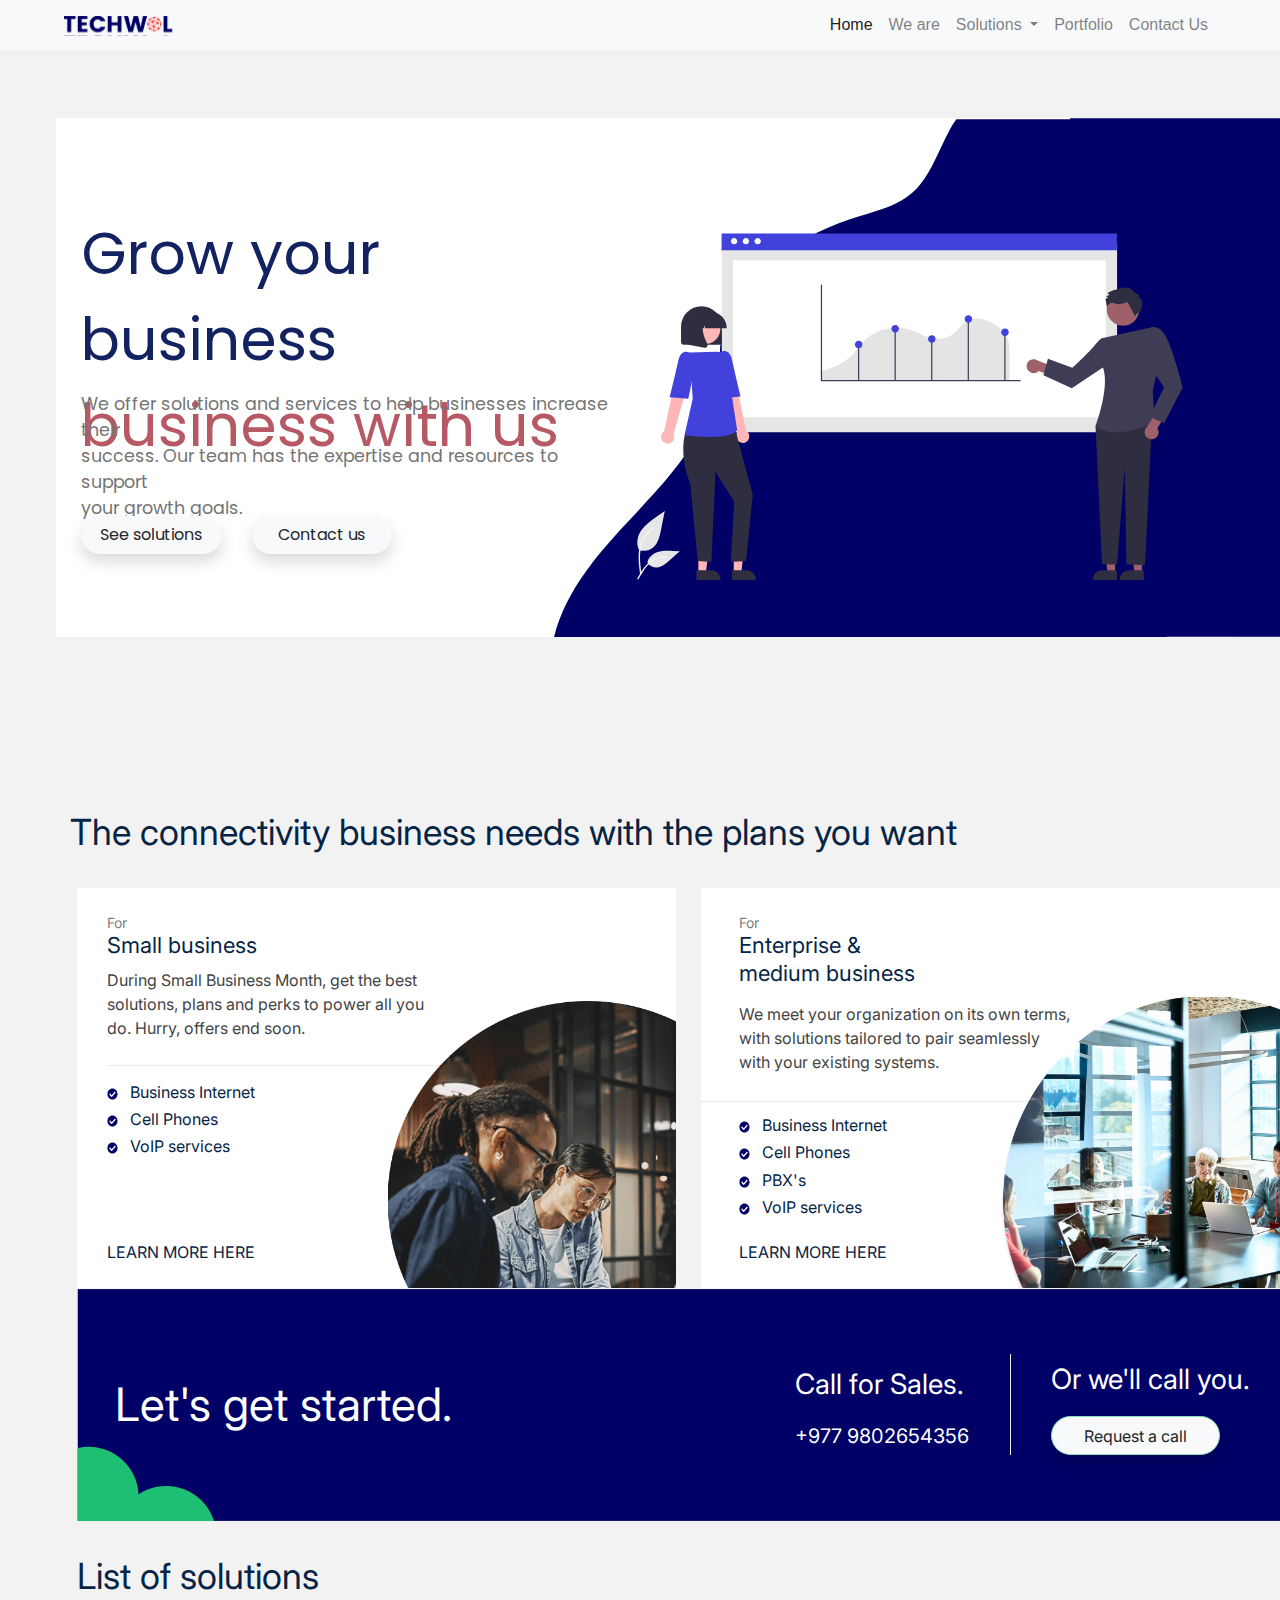
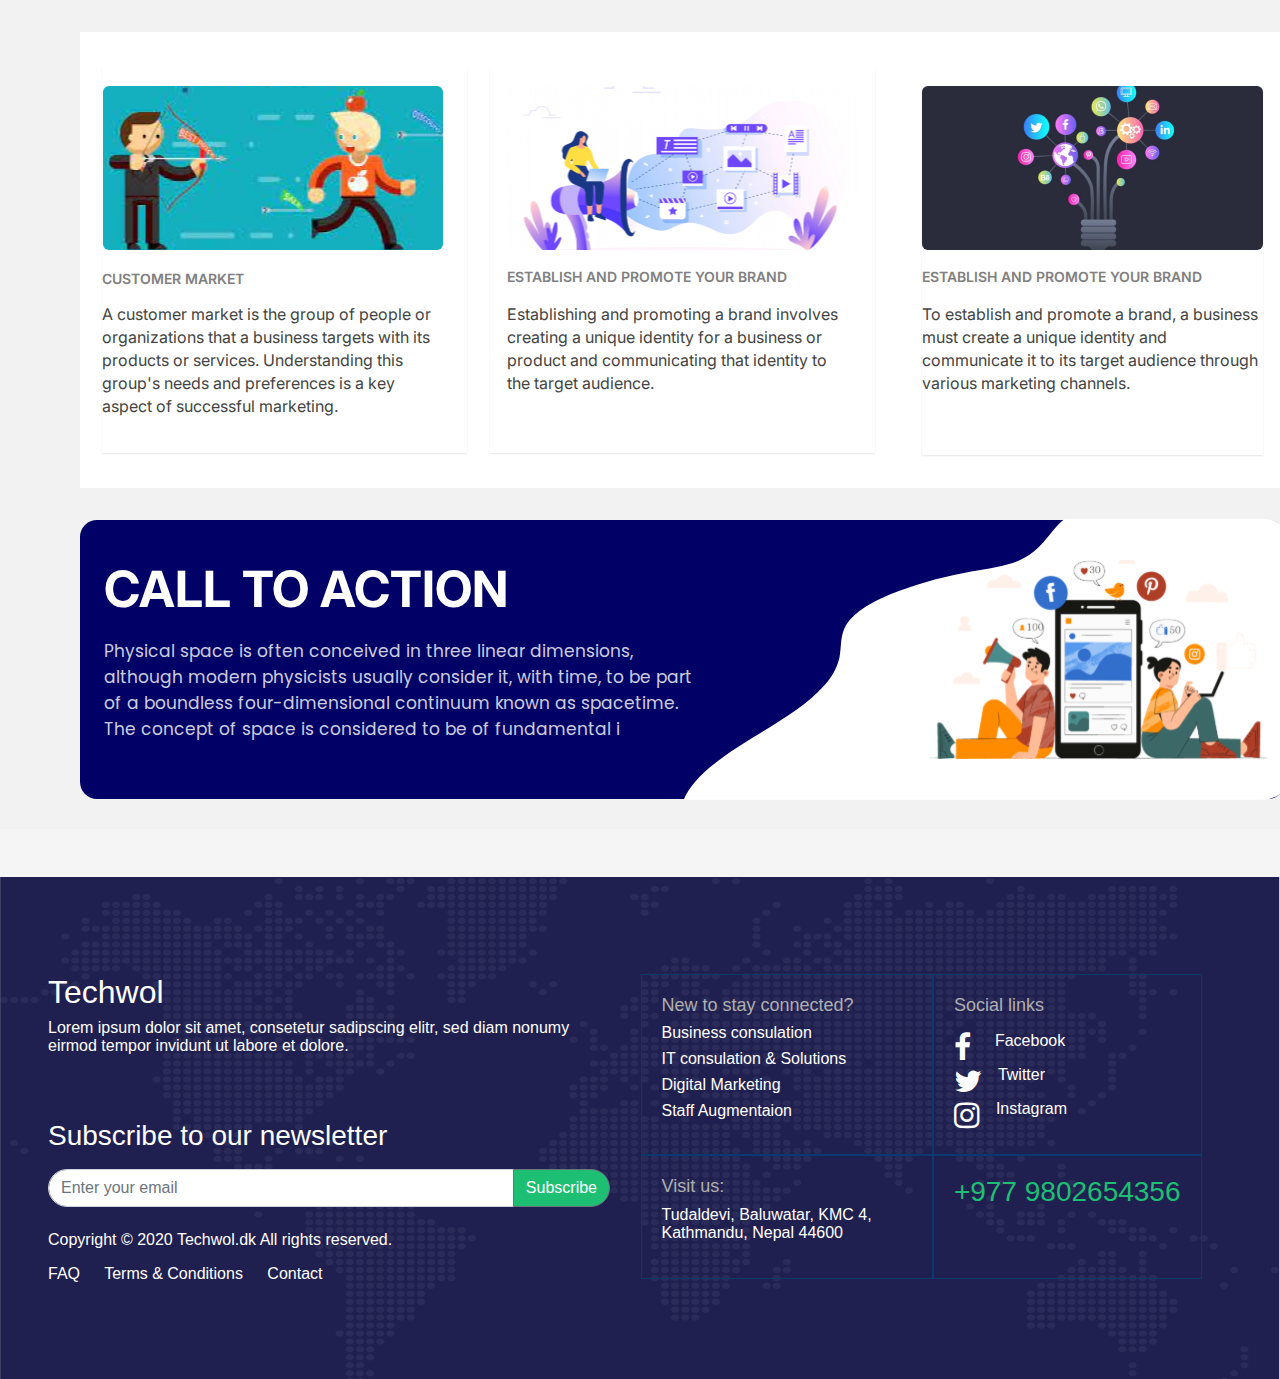
<file: Pages/solutions.html>
<!DOCTYPE html>
<html lang="en">

<head>
    <meta charset="UTF-8">
    <meta http-equiv="X-UA-Compatible" content="IE=edge">
    <meta name="viewport" content="width=device-width, initial-scale=1.0">
    <title>Techwol</title>
    <link rel="stylesheet" href="https://cdn.jsdelivr.net/npm/bootstrap@4.3.1/dist/css/bootstrap.min.css"
        integrity="sha384-ggOyR0iXCbMQv3Xipma34MD+dH/1fQ784/j6cY/iJTQUOhcWr7x9JvoRxT2MZw1T" crossorigin="anonymous">
    <link rel="stylesheet" href="https://cdnjs.cloudflare.com/ajax/libs/font-awesome/4.7.0/css/font-awesome.min.css">
    <link rel="stylesheet" href="/style.css">

    <link rel="stylesheet" href="/css/global.css" />
    <link rel="stylesheet" href="/css/index.css" />
    <link rel="stylesheet" href="https://fonts.googleapis.com/css2?family=Inter:wght@400;600;700&display=swap" />
    <link rel="stylesheet" href="https://fonts.googleapis.com/css2?family=Poppins:wght@400;500&display=swap" />
</head>

<body>
    <nav class="navbar navbar-expand-lg navbar-light bg-light">
        <div class="container-fluid px-md-5">
            <a class="navbar-brand" href="/Pages/index.html">
                <img src="/assets/logo.svg" class="img-fluid" alt="Techwol">
            </a>
            <button class="navbar-toggler" type="button" data-toggle="collapse" data-target="#navbarNav"
                aria-controls="navbarNav" aria-expanded="false" aria-label="Toggle navigation">
                <span class="navbar-toggler-icon"></span>
            </button>
            <div class="collapse navbar-collapse" id="navbarNav">
                <ul class="navbar-nav ml-auto">
                    <li class="nav-item active">
                        <a class="nav-link" href="/Pages/index.html">Home <span class="sr-only">(current)</span></a>
                    </li>
                    <li class="nav-item">
                        <a class="nav-link" href="/Pages/abousUs.html">We are</a>
                    </li>
                    <li class="nav-item dropdown">
                        <a class="nav-link dropdown-toggle" href="/Pages/solutions.html" id="navbarDropdown" role="button"
                            data-hover="dropdown" aria-haspopup="true" aria-expanded="false">
                            Solutions
                        </a>
                        <div class="dropdown-menu" aria-labelledby="navbarDropdown">
                            <h2 class="pl-3">Solutions</h2>
                            <div class="gridContainer">
                                <div class="gridItem">
                                    <p class="title">Software Development</p>
                                </div>
                                <div class="gridItem">
                                    <p class="title">Digital Marketing</p>
                                </div>
                            </div>
                            <div class="mt-5 dropdown-divider"></div>
                            <div class="gridContainer">
                                <div class="gridItem">
                                    <p class="title">Business consulation</p>
                                </div>
                                <div class="gridItem">
                                    <p class="title">IT Consulation & Solutions</p>
                                </div>
                            </div>
                            <div class="smallCircle" style="position: relative; background-color: #1DBF73;height:100px;width:100px;bottom: -166px;
                                left: 53px;">
                            </div>
                            <div class="smallCircle"
                                style="position: relative; background-color: #1DBF73;height:100px;width:100px;bottom: -29px;left: -11px;">
                            </div>
                        </div>
                    </li>
                    <li class="nav-item">
                        <a class="nav-link" href="/Pages/portfolio.html">Portfolio</a>
                    </li>
                    <li class="nav-item">
                        <a class="nav-link" href="/Pages/contactUs.html">Contact Us</a>
                    </li>
                </ul>
            </div>
        </div>
    </nav>
    <div class="landing-page">

        <div class="group-parent4">
            <div class="group-parent5">
                <div class="grow-your-business-business-wi-parent">
                    <div class="grow-your-business-container">
                        <p class="tudaldevi-baluwatar-kmc">
                            <span>Grow your business</span>
                        </p>
                        <p class="business-with-us"><span>business with us</span></p>
                    </div>
                    <div class="we-offer-solutions-container">
                        <p class="tudaldevi-baluwatar-kmc">
                            We offer solutions and services to help businesses increase
                            their
                        </p>
                        <p class="tudaldevi-baluwatar-kmc">
                            success. Our team has the expertise and resources to support
                        </p>
                        <p class="do-hurry-offers">your growth goals.</p>
                    </div>
                </div>
                <div class="group-wrapper5">
                    <div class="row pt-3 pb-5">
                        <div class="col">
                            <button type="button" class="btn btn-light btn-block shadow rounded-pill">See
                                solutions</button>
                        </div>
                        <div class="col">
                            <button type="button" class="btn btn-light btn-block shadow rounded-pill">Contact
                                us</button>
                        </div>
                    </div>
                </div>
            </div>
            <img class="group-icon" alt="" src="/public/group-1000001739.svg" />
        </div>
        <img class="landing-page-item" alt="" src="/public/group-1000001868.svg" />
        <div class="group-parent">
            <div class="group-wrapper">
                <div class="group-wrapper">
                    <div class="group-wrapper">
                        <div class="frame-div">
                            <div class="small-business-parent">
                                <div class="small-business">Small business</div>
                                <div class="subheroheading1">
                                    <p class="tudaldevi-baluwatar-kmc">
                                        During Small Business Month, get the best
                                    </p>
                                    <p class="tudaldevi-baluwatar-kmc">
                                        solutions, plans and perks to power all you
                                    </p>
                                    <p class="do-hurry-offers">do. Hurry, offers end soon.</p>
                                </div>
                                <div class="line-div"></div>
                                <div class="subheroheading2">Business Internet</div>
                                <img class="icon-awesome-check-circle" alt=""
                                    src="/public/icon-awesomecheckcircle.svg" />
                                <div class="subheroheading3">Cell Phones</div>
                                <img class="icon-awesome-check-circle1" alt=""
                                    src="/public/icon-awesomecheckcircle.svg" />
                                <div class="subheroheading4">VoIP services</div>
                                <img class="icon-awesome-check-circle2" alt=""
                                    src="/public/icon-awesomecheckcircle.svg" />
                                <div class="for">For</div>
                            </div>
                            <div class="subheroheading-wrapper">
                                <div class="subheroheading5">Learn more HERE</div>
                            </div>
                            <img class="frame-child" alt="" src="/public/ellipse-63@2x.png" />
                        </div>
                        <div class="group-parent1">
                            <div class="group-frame">
                                <div class="group-div">
                                    <div class="group-div">
                                        <div class="small-business">
                                            <p class="tudaldevi-baluwatar-kmc">Enterprise &</p>
                                            <p class="do-hurry-offers">medium business</p>
                                        </div>
                                        <div class="subheroheading6">
                                            We meet your organization on its own terms, with
                                            solutions tailored to pair seamlessly with your existing
                                            systems.
                                        </div>
                                        <div class="subheroheading7">Business Internet</div>
                                        <img class="icon-awesome-check-circle3" alt=""
                                            src="/public/icon-awesomecheckcircle.svg" />
                                        <div class="subheroheading8">Cell Phones</div>
                                        <img class="icon-awesome-check-circle4" alt=""
                                            src="/public/icon-awesomecheckcircle.svg" />
                                        <div class="subheroheading9">PBX's</div>
                                        <img class="icon-awesome-check-circle5" alt=""
                                            src="/public/icon-awesomecheckcircle.svg" />
                                        <div class="subheroheading10">VoIP services</div>
                                        <img class="icon-awesome-check-circle6" alt=""
                                            src="/public/icon-awesomecheckcircle.svg" />
                                        <div class="for">For</div>
                                        <div class="subheroheading11">Learn more HERE</div>
                                    </div>
                                </div>
                            </div>
                            <div class="frame-item"></div>
                            <img class="frame-inner" alt="" src="/public/ellipse-62@2x.png" />
                        </div>
                        <img class="frame-icon" alt="" src="/public/frame-3.svg" />
                    </div>
                </div>
            </div>
            <div class="group-wrapper1">
                <div class="logo-parent">
                    <div class="logo-parent">
                        <div class="logo3">Let's get started.</div>
                        <div class="logo-group">
                            <div class="logo4">Call for Sales.</div>
                            <div class="logo5">+977 9802654356</div>
                            <div class="request-a-call-parent">
                                <div class="logo6">Or we'll call you.</div>
                            <button type="button" class="group-child3 btn btn-light btn-block shadow rounded-pill">Request a call</button>
                            </div>
                            <div class="group-child4"></div>
                        </div>
                    </div>
                </div>
            </div>
        </div>
        <div class="logo7">
            The connectivity business needs with the plans you want
        </div>

        <div class="logo8">List of solutions</div>
        <div class="rectangle-group">
            <div class="group-child5"></div>
            <div class="group-parent2">
                <div class="group-wrapper3">
                    <div class="subheroheading-parent">
                        <div class="subheroheading12">
                            <p class="tudaldevi-baluwatar-kmc">
                                A customer market is the group of people or
                            </p>
                            <p class="tudaldevi-baluwatar-kmc">
                                organizations that a business targets with its
                            </p>
                            <p class="do-hurry-offers">
                                products or services. Understanding this group's needs and
                                preferences is a key aspect of successful marketing.
                            </p>
                        </div>
                        <img class="rectangle-icon" alt="" src="/public/rectangle-379@2x.png" />
                        <div class="customer-market">Customer Market</div>
                    </div>
                </div>
                <div class="rectangle-container">
                    <div class="group-child6"></div>
                    <div class="subheroheading-group">
                        <div class="subheroheading13">
                            Establishing and promoting a brand involves creating a unique
                            identity for a business or product and communicating that
                            identity to the target audience.
                        </div>
                        <img class="group-child7" alt="" src="/public/rectangle-3791@2x.png" />
                        <div class="establish-and-promote">
                            Establish and promote your brand
                        </div>
                    </div>
                </div>
                <div
                    style="box-shadow:0 1px 1.5px rgb(0 0 0 / 10%); background-color: var(--rgb255-255-255); width: 364.68px;height: 384.68px;">
                    <div class="group-wrapper4">
                        <div class="subheroheading-container"
                            style="box-shadow: 0 1px 1.5px rgb(0 0 0 / 10%);background-color: var(--rgb255-255-255);height: 368.68px;">
                            <div class="subheroheading14">
                                To establish and promote a brand, a business must create a
                                unique identity and communicate it to its target audience
                                through various marketing channels.
                            </div>
                            <img class="group-child8" alt="" src="/public/rectangle-3792@2x.png" />
                            <div class="establish-and-promote">
                                Establish and promote your brand
                            </div>
                        </div>
                    </div>
                </div>

            </div>
        </div>
        <div class="group-parent3">
            <div class="rectangle-parent1">
                <div class="group-child9"></div>
                <img class="vector-icon" alt="" src="/assets/Vector.svg" />
            </div>
            <div class="image-5-parent">
                <img class="image-5-icon" alt="" src="/assets/image5.svg" />
                <div class="logo-container">
                    <b class="logo9">CALL TO ACTION</b>
                    <div class="physical-space-is-container">
                        <p class="tudaldevi-baluwatar-kmc">
                            Physical space is often conceived in three linear dimensions,
                            although modern physicists usually consider it, with time, to be
                            part of a boundless four-dimensional continuum known as
                            spacetime. The concept of space is considered to be of
                            fundamental i
                        </p>
                    </div>
                </div>
            </div>
        </div>
    </div>
    <div class="pt-5 page__Footer" style="position: relative;">
        <img src="/assets/worldMap.svg" style="position: absolute; object-fit: cover; height: 100%;width: 100%;" alt="">
            <div class="row container-fluid p-5">
                <div class="col pt-5">
                    <a href="/Pages/index.html">
                        <h2 class="header">Techwol</h2>
                    </a>
                    <p class="subHeader">Lorem ipsum dolor sit amet, consetetur sadipscing elitr, sed diam nonumy eirmod
                        tempor invidunt ut
                        labore et dolore.</p>
                    <div class="p-4"></div>
                    <h3 class="message">Subscribe to our newsletter</h3>
                    <div class="input-group mt-3">
                        <input type="text" class="form-control" placeholder="Enter your email"
                            aria-label="Enter your email here" aria-describedby="button-addon2">
                        <div class="input-group-append">
                            <button class="btn btn-outline-secondary" type="button" id="button-addon2">Subscribe</button>
                        </div>
                    </div>
                    <p class="subHeader pt-4">Copyright © 2020 <a href="#">Techwol.dk</a> All
                        rights reserved.</p>
                    <div class="options">
                        <a href="#" style="padding-right: 20px;">FAQ</a>
                        <a href="#" style="padding-right: 20px;">Terms & Conditions</a>
                        <a href="#">Contact</a>
                    </div>
                </div>
                <div class="col pt-5">
                    <div class="grid-container">
                        <div class="grid-item text-left">
                            <h5 style="color: #AFAFAF; font-size: 18px;">New to stay connected?</h5>
                            <div style="display: grid; ">
                                <a href="#" class="subHeader pb-2" style="font-size: 16px;">Business consulation</a>
                                <a class="subHeader pb-2" style="font-size: 16px;">IT consulation & Solutions</a>
                                <a class="subHeader pb-2" style="font-size: 16px;">Digital Marketing</a>
                                <a class="subHeader pb-2" style="font-size: 16px;">Staff Augmentaion</a>
                            </div>
                        </div>
                        <div class="grid-item text-left">
    
                            <h5 style="color: #AFAFAF; font-size: 18px;">Social links</h5>
                            <a href="" class="d-flex pt-2">
                                <i class="fa fa-facebook" aria-hidden="true"></i>
                                <p class="pl-4" style="font-size: 16px;">Facebook</p>
                            </a>
                            <a href="" class="d-flex">
                                <i class="fa fa-twitter"></i>
                                <p class="pl-3" style="font-size: 16px;">Twitter</p>
                            </a>
                            <a href="" class="d-flex">
                                <i class="fa fa-instagram"></i>
                                <p class="pl-3" style="font-size: 16px;">Instagram</p>
                            </a>
                        </div>
                        <div class="grid-item text-left">
                            <h5 style="color: #AFAFAF; font-size: 18px;">Visit us:</h5>
                            <p class="subHeader" style="font-size: 16px;">Tudaldevi, Baluwatar, KMC 4,
                                Kathmandu, Nepal 44600</p>
                        </div>
                        <div class="grid-item text-center">
                            <p href="#" style="color: #1DBF73; font-size: 28px;">+977 9802654356</p>
                        </div>
                    </div>
                </div>
            </div>
        </div>

</body>

<script src="/js/navBar.js"></script>
<script src="/js/load.js"></script>
<script src="https://code.jquery.com/jquery-3.3.1.slim.min.js"
    integrity="sha384-q8i/X+965DzO0rT7abK41JStQIAqVgRVzpbzo5smXKp4YfRvH+8abtTE1Pi6jizo"
    crossorigin="anonymous"></script>
<script src="https://cdn.jsdelivr.net/npm/popper.js@1.14.7/dist/umd/popper.min.js"
    integrity="sha384-UO2eT0CpHqdSJQ6hJty5KVphtPhzWj9WO1clHTMGa3JDZwrnQq4sF86dIHNDz0W1"
    crossorigin="anonymous"></script>
<script src="https://cdn.jsdelivr.net/npm/bootstrap@4.3.1/dist/js/bootstrap.min.js"
    integrity="sha384-JjSmVgyd0p3pXB1rRibZUAYoIIy6OrQ6VrjIEaFf/nJGzIxFDsf4x0xIM+B07jRM"
    crossorigin="anonymous"></script>

</html>
</file>
<file: style.css>
/* * {
    outline: 1px solid red;
} */

body {
    background-color: #F5F5F5;
}

.secondContainer {
    overflow: hidden;
}

.secondContainer h1 {
    color: white;
    font-size: 48px;
}

.secondContainer p {
    color: white;
}

.secondContainer .pr-4,
.px-4 {
    padding-right: 8.5rem !important;
}

.secondContainer button {
    border-radius: 3px;
}

.btn-light:hover {
    background-color: #000066;
    color: white;
}


.secondContainer .img-div-1 {
    position: absolute;
    top: -70px;
    left: 385px;
}

.secondContainer img {
    height: 275px;
    width: 275px;
    object-fit: cover;
}

.secondContainer .img-div-2 {
    position: absolute;
    bottom: -91px;
    left: 440px;
}

.secondContainer .img-div-3 {
    position: absolute;
    bottom: 10px;
    left: 128px;
}

.thirdContainer {
    position: relative;

}

.thirdContainer .popovers {
    display: flex;
}

.thirdContainer .solution-container {
    width: 286px;
    background-color: white;
    margin-top: 30px;
    box-shadow: 0 1px 5px 0 rgba(0, 0, 0, 0.2), 0 6px 20px 0 rgba(0, 0, 0, 0.1);
    margin-right: 2%;
    cursor: pointer;
    overflow: hidden;

}

.thirdContainer .scroll__container .popover-button .popover--active {
    background-color: #000066;

}

.thirdContainer .scroll__container .popover-button .popover--active p {
    color: white;
}

/* .thirdContainer .popover-button {
    position: relative;
    display: inline-block;
} */

.thirdContainer .solution-container:hover {
    background-color: #000066;
    color: white;
    cursor: pointer;
}

.thirdContainer .solution-container:hover .header {
    color: white;
}

.thirdContainer .solution-container:hover .subHead {
    color: white;
}

.scroll__container {
    display: flex;
    width: 100%;
    /* height: auto; */
    flex-wrap: nowrap;
    overflow-x: auto;
    overflow-y: hidden;
    scroll-behavior: smooth;
}

/* .demo-scroll::-webkit-scrollbar-thumb {
    background-color: black !important;
} */

.demo-scroll::-webkit-scrollbar {
    -webkit-appearance: none;
}

.thirdContainer .header {
    font-size: 18px;
    color: #062445;
}

.subHead {
    color: #444444;
}

.thirdContainer .solution_popover {
    background: #fff;
    list-style-type: none;
    /* width: 100%; */
    height: auto;
    width: 100vw;
    top: 100%;
    left: 0;
    box-shadow: 0 2px 3px 0 rgba(63, 63, 68, 0.5);
    /* transition-property: transform, opacity;
    transition-duration: 200ms;
    transition-timing-function: ease;
    transform: scale(0.9);
    transform-origin: top left; */
    display: block;
    opacity: 0;
    clip-path: inset(-100vmax 0% 0%);
}

.thirdContainer .popover--hide {
    background: #fff;
    list-style-type: none;
    width: 100vw;
    top: 100%;
    left: 0;
    box-shadow: 0 2px 3px 0 rgba(63, 63, 68, 0.5);
    transition-property: transform, opacity;
    transition-duration: 200ms;
    transition-timing-function: ease;
    transform: scale(0.9);
    transform-origin: top left;
    display: block;
    opacity: 0;
}

.thirdContainer .solution_popover:after {
    bottom: 100%;
    left: var(--lefty);
    content: " ";
    height: 26px;
    width: 54px;
    position: absolute;
    pointer-events: none;
    border-top: 10px solid transparent;
    border-bottom: 10px solid white;
    border-left: 10px solid transparent;
    border-right: 10px solid transparent;
    border-width: 30px;
}


.thirdContainer .popover-button .popover--show {
    transform: scale(1);
    display: block;
    opacity: 1;
    margin: 44px 0;
}

.thirdContainer .popover-button .popover--hide {
    max-height: 0 !important;
}

.thirdContainer .chip {
    background-color: #EBEBEB;
    padding: 8px 20px;
    align-items: center;
    text-align: center;
    display: inline-grid;
    margin-bottom: 16px;
}

.thirdContainer .container {
    max-width: 1440px;
}

.thirdContainer .topCircle {
    width: 130px;
    height: 130px;
    background-color: #000066;
    border-radius: 50%;
    position: absolute;
    right: -390px;
    top: -10px;
}

.thirdContainer .midCircle {
    width: 264px;
    height: 264px;
    background-color: #000066;
    border-radius: 50%;
    position: absolute;
    right: -450px;
    top: 80px;
}

.thirdContainer .bottomCircle {
    position: absolute;
    right: -505px;
    bottom: -329px;
}

.thirdContainer img {
    width: 480px;
    height: 480px;
    object-fit: cover;
}

.thirdContainer .form-control {
    border-top-left-radius: 24px;
    border-bottom-left-radius: 24px;
}

.thirdContainer .btn {
    border-top-right-radius: 24px;
    border-bottom-right-radius: 24px;
    background-color: #000066;
    color: white;
    /* padding-left: 50px;
    padding-right: 50px; */
}

.fourthContainer .businessPlan {
    background-color: white;
    /* width: 593px; */
    height: 400px;
    position: inherit;
    overflow: hidden;
}

.fourthContainer .businessPlan p {
    color: #808080;
}

.fourthContainer .businessPlan .bottomCircle {
    position: absolute;
    right: -35px;
    bottom: -70px;
}

.fourthContainer .businessPlan .bottomCircle2 {
    position: absolute;
    right: -45px;
    bottom: -70px;
}

.fourthContainer .businessPlan img {
    width: 339px;
    height: 339px;
    object-fit: cover;
}

a {
    color: #000066;
}

h1,
h2,
h3,
h4,
h5 {
    color: #062445;
}

.fourthContainer section {
    overflow: hidden;
}

.smallCircle {
    height: 100px;
    width: 100px;
    border-radius: 50%;
    background-color: #0A2640;
    position: absolute;
    bottom: -40px;
}

.fourthContainer section h3 {
    position: absolute;
    top: 50%;
    left: 50%;
    margin: -50px 0 0 -50px;
}

.fourthContainer section h4 {
    position: absolute;
    top: 50%;
    left: 50%;
    margin: 0px 0 0 -65px;

}

.fourthContainer section .btn {
    position: absolute;
    top: 50%;
    left: 50%;
    margin: 0px 0 0 -0px;

}

.fourthContainer section .btn-outline-primary {
    color: #000066;
    border: 1px solid #000066;
}

.fourthContainer section .btn:hover {
    color: white;
    background-color: #000066;
}

.fifthContainer {
    background-color: white;
    box-shadow: 0 1px 5px 0 rgba(0, 0, 0, 0.01), 0 6px 20px 0 rgba(0, 0, 0, 0.1);
}

.fifthContainer .clientBox {
    background-color: #F8F8F8;
    margin-bottom: 0px 20px;
    /* height: 137px; */
    width: auto;
    border-radius: 6px;
    /* position: relative; */
}

.fifthContainer .clientBox .center {
    padding: 50px 100px;
    /* position: absolute;
    top: 50%;
    left: 50%;
    -ms-transform: translate(-50%, -50%);
    transform: translate(-50%, -50%); */
}

.blogContainer {
    background-color: white;
    box-shadow: 0 1px 5px 0 rgba(0, 0, 0, 0.01), 0 6px 20px 0 rgba(0, 0, 0, 0.1);
}

.blog-item {
    background-color: white;
    color: #6c757d;
    position: relative;
    width: 258px;
    height: 460px;
    margin-right: 20px;
    overflow: hidden;
}

.borderradius {
    border-radius: 12px;
}

.reviewContainer {
    background-color: white;
    box-shadow: 0 1px 5px 0 rgba(0, 0, 0, 0.01), 0 6px 20px 0 rgba(0, 0, 0, 0.1);
}

.boxfit {
    -o-object-fit: fill;
    object-fit: fill;
    width: 100%;
    height: 100%;
}

.reviewContainer .review_card {
    background-color: #F8F8F8;
    /* box-shadow: 0 5px 5px 0 rgba(0, 0, 0, 0.01), 0 6px 20px 0 rgba(0, 0, 0, 0.1); */
    height: 400px;
    width: 369px;
    border-radius: 19px;
    overflow: hidden;
}

.reviewContainer img {
    transform: translate(100%, 50%);
    height: 113px;
    width: 113px;
    box-shadow: 0 10px 5px 0 rgba(0, 0, 0, 0.1), 0 6px 20px 0 rgba(0, 0, 0, 0.1);
}

.checked {
    color: orange;
    align-items: center;
}

.unchecked {
    color: #CCCCCC;
}

.reviewContainer .ratings {
    text-align: center;
}

.page__Footer .row .header, .subHeader, .message {
    color: white;
}

.page__Footer .row a {
    color: white;
}

.page__Footer .row a:hover {
    color: #1DBF73;
    text-decoration: none;
}

a:hover {
    color: #1DBF73;
    text-decoration: none;
}

.page__Footer .form-control {
    border-top-left-radius: 24px;
    border-bottom-left-radius: 24px;
}

.page__Footer .btn {
    border-top-right-radius: 24px;
    border-bottom-right-radius: 24px;
    background-color: #1DBF73;
    color: white;
}

.grid-container {
    display: grid;
    grid-template-columns: auto auto;
    padding: 0.5px;
}

.grid-item {
    border: 1px solid #09396E;
    padding: 20px;
    font-size: 30px;
    text-align: center;
}

.grid-item a {
    color: white;
}

.grid-item a:hover {
    color: #1DBF73;
    text-decoration: none;
}

.arrowCircle {
    height: 42px;
    width: 42px;
    display: table-cell;
    vertical-align: middle;
    text-align: center;
    position: absolute;
    left: -10px;
    top: 50%;
    transform: translateY(-50%);
}

.arrowCircleR {
    height: 42px;
    width: 42px;
    display: table-cell;
    vertical-align: middle;
    text-align: center;
    position: absolute;
    right: 0;
    top: 50%;
    transform: translateY(-50%);
}

.arrowIcon {
    height: 20px;
    width: 20px;
    font-size: 23px;
    font-weight: bold;
}

@media screen and (min-width:993px) {
    .dropdown:hover .dropdown-menu {
        display: block !important;
    }

    .dropdown:focus .dropdown-menu {
        display: block !important;
    }

    .dropdown .dropdown-menu.show {
        display: none;
    }
}

.dropdown:hover .dropdown-menu {
    /* position: relative; */
    /* width: auto; */
    right: -50px;
    left: unset;
    overflow: hidden;
}


.dropdown:hover .dropdown-menu .gridContainer {
    display: grid;
    grid-template-columns: 280px 280px;
    padding: 0.5px;
    height: 1px;
}

.dropdown:hover .dropdown-menu .gridContainer .gridItem {
    padding: 10px 20px;
    font-size: 30px;
    text-align: left;
}

.dropdown:hover .dropdown-menu .gridContainer .gridItem .title {
    font-size: 16px;
    font-weight: 600;
}

.dropdown:hover .dropdown-menu .gridContainer .gridItem .subTitle {
    font-size: 14px;
    color: grey;
}

.btn-primary {
    background-color: #000066;
    border: none;
}

.btn-primary:hover {
    background-color: white;
    color: #000066;
    border: none;
}

.stack {
    position: relative;
}

.waveImg {
    position: absolute;
    right: 26px;
    bottom: 75px;
}

.bigImage {
    position: absolute;
    right: 16px;
}

/* contactus */
.contact .info-box {
    color: #444444;
    text-align: center;
    box-shadow: 0 0 30px rgba(214, 215, 216, 0.6);
    padding: 0px 0 20px 0;
    background: #fff;
}

.contact .info-box:hover {
    color: #ff0000
}

.contact .info-box i {
    font-size: 20px;
    color: var(--primary);
    border-radius: 50%;
    padding: 2px;
}

.contact .info-box h3 {
    font-size: 20px;
    color: #2c4964;
    font-weight: 700;
    margin: 10px 0;
}

.contact .info-box:hover h3 {
    font-size: 20px;
    color: #2c4964;
    font-weight: 700;
    margin: 10px 0;
}

.contact .info-box p {
    padding: 0;
    line-height: 24px;
    font-size: 14px;
    margin-bottom: 0;
}

.contact .php-email-form {
    box-shadow: 0 0 30px rgba(214, 215, 216, 0.6);
    padding: 30px;
    background: #fff;
}

.contact .php-email-form .error-message {
    display: none;
    color: #fff;
    background: #ed3c0d;
    text-align: left;
    padding: 15px;
    font-weight: 600;
}

.contact .php-email-form .error-message br+br {
    margin-top: 25px;
}

.contact .php-email-form .sent-message {
    display: none;
    color: #fff;
    background: #18d26e;
    text-align: center;
    padding: 15px;
    font-weight: 600;
}

.contact .php-email-form .loading {
    display: none;
    background: #fff;
    text-align: center;
    padding: 15px;
}

.contact .php-email-form .loading:before {
    content: "";
    display: inline-block;
    border-radius: 50%;
    width: 24px;
    height: 24px;
    margin: 0 10px -6px 0;
    border: 3px solid #18d26e;
    border-top-color: #eee;
    -webkit-animation: animate-loading 1s linear infinite;
    animation: animate-loading 1s linear infinite;
}

.contact .php-email-form input,
.contact .php-email-form textarea {
    border-radius: 5px;
    box-shadow: none;
    font-size: 14px;
}

.contact .php-email-form input:focus,
.contact .php-email-form textarea:focus {
    border-color: #ff0000;
}

.contact .php-email-form input {
    padding: 10px 15px;
}

.contact .php-email-form textarea {
    padding: 12px 15px;
}

.contact .php-email-form button[type="submit"] {
    background: #000066;
    border: 0;
    padding: 10px 24px;
    color: #fff;
    transition: 0.4s;
    border-radius: 30px;
    width: 100%;
}

.contact .php-email-form button[type="submit"]:hover {
    background: #18d26e;
}

textarea.form-control{
    height: 234px;
}
</file>
<file: css/global.css>
:root {
    /* fonts */
    --font-inter: Inter;
    --font-poppins: Poppins;

    /* font sizes */
    --font-size-sm: 14px;
    --font-size-base: 16px;
    --font-size-lg: 18.04px;
    --font-size-xl: 18px;
    --font-size-2xl: 22px;
    --font-size-3xl: 28px;
    --font-size-4xl: 36px;

    /* Colors */
    --rgb242-242-242: #f2f2f2;
    --color-gray-200: #ebebeb;
    --color-gray-300: #afafaf;
    --color-gray-400: #808080;
    --color-gray-500: #444;
    --color-gray-600: #09396e;
    --color-gray-700: #062445;
    --color-indigo-100: #132260;
    --color-indigo-200: #000066;
    --rgb255-255-255: #fff;
    --color-turquoise: #8edfb9;
    --rgb29-191-115: #1dbf73;

    /* border radiuses */
    --br-sm: 3px;
    --br-md: 6px;
    --br-lg: 24px;
}
</file>
<file: css/index.css>
body {
    margin: 0;
    line-height: normal;
}

.blockquote,
.heroimage-icon {
    position: absolute;
    display: none;
}

.heroimage-icon {
    top: 100px;
    left: 644.78px;
    width: 880.54px;
    height: 448px;
}

.blockquote {
    top: 566px;
    left: 185px;
    font-size: 147px;
    color: #191919;
}

.group-child,
.group-child1,
.group-inner,
.group-item,
.rectangle-div {
    position: absolute;
    top: 0;
    left: 0;
    background-color: var(--color-indigo-200);
    width: 1366px;
    height: 603px;
}

.group-child1,
.group-inner,
.group-item,
.rectangle-div {
    top: 52px;
    left: 987.14px;
    border: 1px solid var(--color-gray-600);
    box-sizing: border-box;
    width: 300px;
    height: 234px;
}

.group-child1,
.group-inner,
.rectangle-div {
    left: 688.14px;
}

.group-child1,
.rectangle-div {
    top: 285px;
    left: 987.14px;
    height: 233px;
}

.group-child1 {
    left: 688.14px;
}

.heroheading,
.heroheading1 {
    position: absolute;
    line-height: 32px;
}

.heroheading {
    top: 101px;
    left: 1037.14px;
    font-size: var(--font-size-xl);
    color: var(--color-gray-300);
}

.heroheading1 {
    top: 138px;
    left: 1074.14px;
}

.heroheading2,
.heroheading3,
.heroheading4,
.heroheading5 {
    position: absolute;
    top: 170px;
    left: 1074.14px;
    line-height: 32px;
}

.heroheading3,
.heroheading4,
.heroheading5 {
    top: 201px;
}

.heroheading4,
.heroheading5 {
    top: 0;
    left: 0;
}

.heroheading5 {
    top: 32px;
    font-size: var(--font-size-3xl);
    line-height: 56px;
    color: var(--rgb29-191-115);
}

.heroheading-parent {
    position: absolute;
    top: 359px;
    left: 1037.14px;
    width: 250px;
    height: 88px;
    font-size: var(--font-size-xl);
    color: var(--color-gray-300);
}

.g10-icon {
    position: absolute;
    top: 5.72px;
    left: 95px;
    width: 1017.11px;
    height: 591.04px;
    opacity: 0.05;
}

.tudaldevi-baluwatar-kmc {
    margin-block-start: 0;
    margin-block-end: 0;
}

.heroheading7 {
    position: absolute;
    top: 39px;
    left: 0;
    font-size: var(--font-size-base);
    line-height: 28px;
    color: var(--rgb255-255-255);
}

.heroheading-group {
    position: absolute;
    top: 335px;
    left: 732.14px;
    width: 221px;
    height: 95px;
    font-size: var(--font-size-xl);
    color: var(--color-gray-300);
}

.heroheading8,
.heroheading9 {
    position: absolute;
    left: 0;
    line-height: 32px;
}

.heroheading8 {
    top: 0;
    font-size: var(--font-size-xl);
    color: var(--color-gray-300);
}

.heroheading9 {
    top: 37px;
    color: var(--rgb29-191-115);
}

.heroheading10,
.heroheading11,
.heroheading12 {
    position: absolute;
    top: 69px;
    left: 0;
    line-height: 32px;
}

.heroheading11,
.heroheading12 {
    top: 100px;
}

.heroheading12 {
    top: 132px;
}

.heroheading-container {
    position: absolute;
    top: 86px;
    left: 732.14px;
    width: 207px;
    height: 164px;
}

.icon-awesome-facebook-f {
    position: absolute;
    top: 147px;
    left: 1036.9px;
    width: 9.61px;
    height: 17.94px;
}

.icon-awesome-twitter {
    position: absolute;
    top: 182px;
    left: 1036.88px;
    width: 15.8px;
    height: 12.84px;
}

.icon-awesome-instagram {
    position: absolute;
    top: 211px;
    left: 1036.55px;
    width: 16.13px;
    height: 16.13px;
}

.heroheading13,
.logo {
    position: absolute;
    left: 79.14px;
}

.logo {
    top: 109px;
    font-size: var(--font-size-4xl);
}

.heroheading13 {
    top: 442px;
    line-height: 32px;
    color: var(--rgb29-191-115);
}

.heroheading14,
.heroheading15 {
    position: absolute;
    top: 442px;
    left: 127.14px;
    line-height: 32px;
}

.heroheading15 {
    left: 281.14px;
}

.logo1 {
    position: absolute;
    top: 271px;
    left: 79.14px;
    font-size: var(--font-size-2xl);
}

.form-child {
    position: absolute;
    top: 0;
    left: 0;
    border-radius: var(--br-lg) var(--br-sm) var(--br-sm) var(--br-lg);
    background-color: var(--rgb255-255-255);
    border: 1px solid var(--color-gray-300);
    box-sizing: border-box;
    width: 443px;
    height: 48px;
}

.enter-your-email,
.form-item {
    position: absolute;
    top: 13.93px;
    left: 22px;
}

.form-item {
    top: 0;
    left: 311px;
    border-radius: 0 var(--br-lg) var(--br-lg) var(--br-sm);
    background-color: var(--rgb29-191-115);
    width: 154px;
    height: 48px;
}

.subscribe {
    position: absolute;
    top: 13px;
    left: 352px;
    color: var(--rgb255-255-255);
}

.form {
    position: absolute;
    top: 322px;
    left: 79.14px;
    width: 465px;
    height: 48px;
    color: #8e8e8e;
}

.stayconnecteddk {
    color: var(--rgb29-191-115);
}

.logo2,
.subheroheading {
    position: absolute;
    top: 411px;
    left: 79.14px;
}

.subheroheading {
    top: 163px;
    left: 81.14px;
    line-height: 26px;
    display: inline-block;
    width: 462px;
    height: 46px;
}

.rectangle-parent {
    position: absolute;
    top: 2380px;
    left: 0;
    width: 1366px;
    height: 603px;
    color: var(--rgb255-255-255);
}

.heroimage2-icon {
    position: absolute;
    top: 100px;
    left: 691px;
    width: 675px;
    height: 448px;
    display: none;
}

.group-child2 {
    background-color: var(--rgb255-255-255);
}

.group-child2,
.landing-page-inner {
    position: absolute;
    top: 0;
    left: 0;
    width: 1325.97px;
    height: 727px;
}

.small-business {
    position: absolute;
    top: 18px;
    left: 0;
    font-size: var(--font-size-2xl);
    line-height: 28px;
}

.do-hurry-offers {
    margin: 0;
}

.subheroheading1 {
    position: absolute;
    top: 55px;
    left: 0;
    line-height: 24px;
    color: var(--color-gray-500);
}

.line-div {
    position: absolute;
    top: 151.5px;
    left: 0.5px;
    border-top: 1px solid var(--color-gray-200);
    box-sizing: border-box;
    width: 343px;
    height: 1px;
}

.subheroheading2 {
    position: absolute;
    top: 167px;
    left: 23px;
    line-height: 24px;
}

.icon-awesome-check-circle {
    position: absolute;
    top: 175px;
    left: 0;
    width: 11.96px;
    height: 11.96px;
}

.subheroheading3 {
    position: absolute;
    top: 194px;
    left: 23px;
    line-height: 24px;
}

.icon-awesome-check-circle1 {
    position: absolute;
    top: 202px;
    left: 0;
    width: 11.96px;
    height: 11.96px;
}

.subheroheading4 {
    position: absolute;
    top: 221px;
    left: 23px;
    line-height: 24px;
}

.icon-awesome-check-circle2 {
    position: absolute;
    top: 229px;
    left: 0;
    width: 11.96px;
    height: 11.96px;
}

.for {
    position: absolute;
    top: 0;
    left: 0;
    font-size: var(--font-size-sm);
    line-height: 20px;
    color: var(--color-gray-400);
}

.small-business-parent {
    position: absolute;
    top: 25px;
    left: 30px;
    width: 343px;
    height: 245px;
}

.subheroheading5 {
    position: absolute;
    top: 0;
    left: 0;
    line-height: 23px;
    text-transform: uppercase;
}

.frame-child,
.subheroheading-wrapper {
    position: absolute;
    top: 353px;
    left: 30px;
    width: 149px;
    height: 23px;
}

.frame-child {
    top: 113px;
    left: 311px;
    width: 339px;
    height: 338px;
    object-fit: cover;
}

.frame-div {
    position: absolute;
    top: 0;
    left: 0;
    background-color: var(--rgb255-255-255);
    width: 599px;
    height: 400px;
    overflow: hidden;
}

.subheroheading6 {
    position: absolute;
    top: 89px;
    left: 0;
    line-height: 24px;
    color: var(--color-gray-500);
    display: inline-block;
    width: 333px;
    height: 68px;
}

.subheroheading7 {
    position: absolute;
    top: 200px;
    left: 23px;
    line-height: 24px;
}

.icon-awesome-check-circle3 {
    position: absolute;
    top: 208px;
    left: 0;
    width: 11.96px;
    height: 11.96px;
}

.subheroheading8 {
    position: absolute;
    top: 227px;
    left: 23px;
    line-height: 24px;
}

.icon-awesome-check-circle4 {
    position: absolute;
    top: 235px;
    left: 0;
    width: 11.96px;
    height: 11.96px;
}

.subheroheading9 {
    position: absolute;
    top: 255px;
    left: 23px;
    line-height: 24px;
}

.icon-awesome-check-circle5 {
    position: absolute;
    top: 263px;
    left: 0;
    width: 11.96px;
    height: 11.96px;
}

.subheroheading10 {
    position: absolute;
    top: 282px;
    left: 23px;
    line-height: 24px;
}

.icon-awesome-check-circle6 {
    position: absolute;
    top: 290px;
    left: 0;
    width: 11.96px;
    height: 11.96px;
}

.subheroheading11 {
    position: absolute;
    top: 328px;
    left: 0;
    line-height: 23px;
    text-transform: uppercase;
}

.frame-item,
.group-div,
.group-frame {
    position: absolute;
    top: 0;
    left: 0;
    width: 333px;
    height: 351px;
}

.frame-item,
.group-frame {
    top: 25px;
    left: 38px;
}

.frame-item {
    top: 212.5px;
    left: -0.5px;
    border-top: 1px solid var(--color-gray-200);
    box-sizing: border-box;
    width: 368px;
    height: 1px;
}

.frame-inner {
    position: absolute;
    top: 109px;
    left: 298px;
    width: 344px;
    height: 344px;
    object-fit: cover;
}

.group-parent1 {
    position: absolute;
    top: 0;
    left: 624px;
    background-color: var(--rgb255-255-255);
    width: 588px;
    height: 400px;
    overflow: hidden;
}

.frame-icon,
.group-wrapper {
    position: absolute;
    left: 0;
    width: 1213px;
}

.frame-icon {
    top: 401px;
    height: 232px;
    overflow: hidden;
}

.group-wrapper {
    top: 0;
    height: 633px;
}

.logo3,
.logo4,
.logo5 {
    position: absolute;
    top: 25px;
    left: 0;
    line-height: 51px;
}

.logo4,
.logo5 {
    top: 5px;
}

.logo5 {
    top: 68px;
    font-size: 20px;
    line-height: 28px;
}

.request-a-call {
    position: absolute;
    top: 70px;
    left: 26.04px;
    color: white;
    visibility: visible;
}

.group-child3,
.logo6 {
    position: absolute;
    left: 0;
}

.logo6 {
    top: 0;
    font-size: var(--font-size-3xl);
    line-height: 51px;
    color: var(--rgb255-255-255);
    text-align: left;
}

.group-child3 {
    top: 62px;
    border-radius: 20px;
    border: 1px solid var(--color-turquoise);
    box-sizing: border-box;
    width: 169px;
    height: 39px;
}

.group-child3:hover{
    background-color:var(--color-turquoise);
    cursor: pointer;
}
.group-child3:hover .request-a-call{
    color: black;
}

.request-a-call-parent {
    top: 0;
    left: 256px;
    width: 214px;
    text-align: center;
    font-size: var(--font-size-xl);
    color: var(--color-turquoise);
}

.group-child4,
.logo-group,
.request-a-call-parent {
    position: absolute;
    height: 101px;
}

.group-child4 {
    top: -0.5px;
    left: 215.5px;
    border-right: 1px solid var(--color-gray-200);
    box-sizing: border-box;
    width: 1px;
}

.logo-group {
    top: 0;
    left: 680px;
    width: 470px;
    font-size: var(--font-size-3xl);
}

.group-wrapper1,
.logo-parent {
    position: absolute;
    top: 0;
    left: 0;
    width: 1150px;
    height: 101px;
}

.group-wrapper1 {
    top: 466px;
    left: 38px;
    font-size: 46px;
    color: var(--rgb255-255-255);
}

.group-parent {
    position: absolute;
    top: 838px;
    left: 76.5px;
    width: 1213px;
    height: 633px;
}

.logo7,
.logo8 {
    position: absolute;
    top: 757px;
    left: 70px;
    font-size: var(--font-size-4xl);
    line-height: 51px;
}

.logo8 {
    top: 1501px;
    left: 77px;
}

.group-child5 {
    position: absolute;
    top: 0;
    left: 0;
    background-color: var(--rgb255-255-255);
    width: 1206px;
    height: 456px;
}

.subheroheading12 {
    position: absolute;
    top: 217px;
    left: 0;
    line-height: 23px;
    display: inline-block;
    width: 339px;
    height: 135px;
}

.rectangle-icon {
    position: absolute;
    top: 0;
    left: 1px;
    border-radius: var(--br-md);
    width: 340px;
    height: 164px;
    object-fit: cover;
}

.customer-market {
    position: absolute;
    top: 167px;
    left: 0;
    font-size: var(--font-size-sm);
    line-height: 51px;
    text-transform: uppercase;
    font-weight: 600;
    color: var(--color-gray-400);
    display: inline-block;
    width: 145px;
    height: 47px;
}

.group-child6,
.group-wrapper3,
.subheroheading-parent {
    position: absolute;
    top: 0;
    left: 0;
    width: 341px;
    height: 352px;
}

.group-child6,
.group-wrapper3 {
    top: 18px;
}

.group-child6 {
    top: 0;
    background-color: var(--rgb255-255-255);
    box-shadow: 0 1px 1.5px rgba(0, 0, 0, 0.1);
    width: 384.68px;
    height: 384.68px;
}

.subheroheading13 {
    position: absolute;
    top: 217px;
    left: 0;
    line-height: 23px;
    display: inline-block;
    width: 339px;
    height: 98px;
}

.group-child7 {
    position: absolute;
    top: 0;
    left: 0;
    border-radius: var(--br-md);
    width: 351px;
    height: 164px;
    object-fit: cover;
}

.establish-and-promote {
    position: absolute;
    top: 165px;
    left: 0;
    font-size: var(--font-size-sm);
    line-height: 51px;
    text-transform: uppercase;
    font-weight: 600;
    color: var(--color-gray-400);
}

.subheroheading-group {
    position: absolute;
    top: 18px;
    left: 17px;
    width: 351px;
    height: 315px;
}

.rectangle-container {
    position: absolute;
    top: 0;
    left: 388px;
    width: 384.68px;
    height: 384.68px;
}

.subheroheading14 {
    position: absolute;
    top: 217px;
    left: 0;
    line-height: 23px;
    display: inline-block;
    width: 339px;
    height: 90px;
}

.group-child8 {
    position: absolute;
    top: 0;
    left: 0;
    border-radius: var(--br-md);
    width: 341px;
    height: 164px;
    object-fit: cover;
}

.group-wrapper4,
.subheroheading-container {
    position: absolute;
    top: 0;
    left: 0;
    width: 341px;
    height: 307px;
}

.group-wrapper4 {
    top: 18px;
    left: 820px;
}

.group-parent2,
.rectangle-group {
    position: absolute;
    top: 36px;
    left: 22px;
    width: 1161px;
    height: 384.68px;
}

.rectangle-group {
    top: 1582px;
    left: 80px;
    width: 1206px;
    height: 456px;
    color: var(--color-gray-500);
}

.group-child9,
.landing-page-child {
    position: absolute;
    top: 1694px;
    left: 1239px;
    width: 48px;
    height: 48px;
}

.group-child9 {
    top: 2px;
    left: 0;
    border-radius: 17px;
    background-color: var(--color-indigo-200);
    width: 1205px;
    height: 279px;
}

.vector-icon {
    position: absolute;
    height: 100%;
    width: 50%;
    top: 0;
    right: 0;
    bottom: 0;
    left: 50%;
    max-width: 100%;
    overflow: hidden;
    max-height: 100%;
}

.rectangle-parent1 {
    left: 0;
    width: 1206px;
    height: 282px;
}

.image-5-icon,
.logo9,
.rectangle-parent1 {
    position: absolute;
    top: 0;
}

.image-5-icon {
    left: 826px;
    width: 339px;
    height: 200px;
    object-fit: cover;
}

.logo9 {
    left: 0;
    line-height: 51px;
}

.physical-space-is-container {
    position: absolute;
    height: 61.26%;
    width: 100%;
    top: 38.74%;
    left: 0;
    font-size: 17px;
    font-family: var(--font-poppins);
    display: inline-block;
    opacity: 0.8;
}

.logo-container {
    position: absolute;
    top: 4.5px;
    left: 0;
    width: 599px;
    height: 191px;
}

.group-parent3,
.image-5-parent {
    position: absolute;
    top: 41.5px;
    left: 24px;
    width: 1165px;
    height: 200px;
}

.group-parent3 {
    top: 2068px;
    left: 80px;
    width: 1206px;
    height: 282px;
    font-size: 50px;
    color: var(--rgb255-255-255);
}

.business-with-us {
    margin: 0;
    color: #b75965;
}

.grow-your-business-container {
    position: absolute;
    top: 0;
    left: 0;
    line-height: 85.7px;
}

.we-offer-solutions-container {
    position: absolute;
    top: 74.11%;
    left: 0;
    font-size: 17.53px;
    color: #757575;
}

.grow-your-business-business-wi-parent,
.vector-icon1 {
    position: absolute;
    height: 74.21%;
    width: 100%;
    top: 0;
    right: 0;
    bottom: 25.79%;
    left: 0;
}

.vector-icon1 {
    height: 100%;
    width: 49.18%;
    right: 50.82%;
    bottom: 0;
    max-width: 100%;
    overflow: hidden;
    max-height: 100%;
}

.see-solutions {
    position: absolute;
    top: 22.22%;
    left: 6.35%;
    font-weight: 500;
}

.vector-icon2 {
    position: absolute;
    height: 100%;
    width: 100%;
    top: 0;
    right: 0;
    bottom: 0;
    left: 0;
    max-width: 100%;
    overflow: hidden;
    max-height: 100%;
}

.contact-us {
    position: absolute;
    top: 22.22%;
    left: 19.37%;
    font-weight: 500;
}

.group-wrapper5,
.vector-group,
.vector-parent {
    position: absolute;
    height: 100%;
    top: 0;
    right: 0;
    bottom: 0;
}

.vector-group {
    width: 49.18%;
    left: 50.82%;
    color: var(--color-indigo-100);
}

.group-wrapper5,
.vector-parnt {
    width: 100%;
    left: 0;
}

.group-wrapper5 {
    height: 11.67%;
    width: 58.14%;
    top: 88.33%;
    right: 41.86%;
    font-size: var(--font-size-lg);
    color: var(--rgb255-255-255);
}

.group-icon,
.group-parent5 {
    position: absolute;
    height: 63.15%;
    width: 45.32%;
    top: 17.97%;
    right: 54.68%;
    bottom: 18.88%;
    left: 25px;
}

.group-icon {
    height: 100%;
    width: 69.75%;
    top: 0;
    right: 0;
    bottom: 0;
    left: 38.35%;
    max-width: 100%;
    overflow: hidden;
    max-height: 100%;
}

.group-parent4 {
    position: absolute;
    height: 21.8%;
    width: 92.08%;
    top: 2.86%;
    right: 2.07%;
    bottom: 75.34%;
    left: 4.4%;
    font-size: 58.43px;
    color: var(--color-indigo-100);
    font-family: var(--font-poppins);
    background-color: white;
}

.contact-us1,
.why-us {
    position: absolute;
    top: 0;
    left: 1123px;
}

.why-us {
    left: 1013px;
}

.plans,
.products,
.solutions {
    position: absolute;
    top: 0;
    left: 700px;
}

.plans,
.solutions {
    left: 790px;
}

.solutions {
    left: 888px;
}

.icon-ionic-ios-arrow-down,
.image-2-icon {
    position: absolute;
    top: 9px;
    left: 970.3px;
    width: 8.18px;
    height: 4.68px;
}

.image-2-icon {
    top: 1px;
    left: 0;
    width: 112px;
    height: 19.48px;
    object-fit: cover;
}

.contact-us-parent {
    position: absolute;
    top: 25px;
    left: 74px;
    width: 1211px;
    height: 20.48px;
}

.landing-page-item {
    position: absolute;
    height: 14.57%;
    width: 49.57%;
    top: 7.71%;
    right: 4.1%;
    bottom: 77.72%;
    left: 46.32%;
    max-width: 100%;
    overflow: hidden;
    max-height: 100%;
}

.landing-page {
    position: relative;
    background-color: var(--rgb242-242-242);
    width: 100%;
    height: 2379px;
    overflow: hidden;
    text-align: left;
    font-size: var(--font-size-base);
    color: var(--color-gray-700);
    font-family: var(--font-inter);
}
</file>
